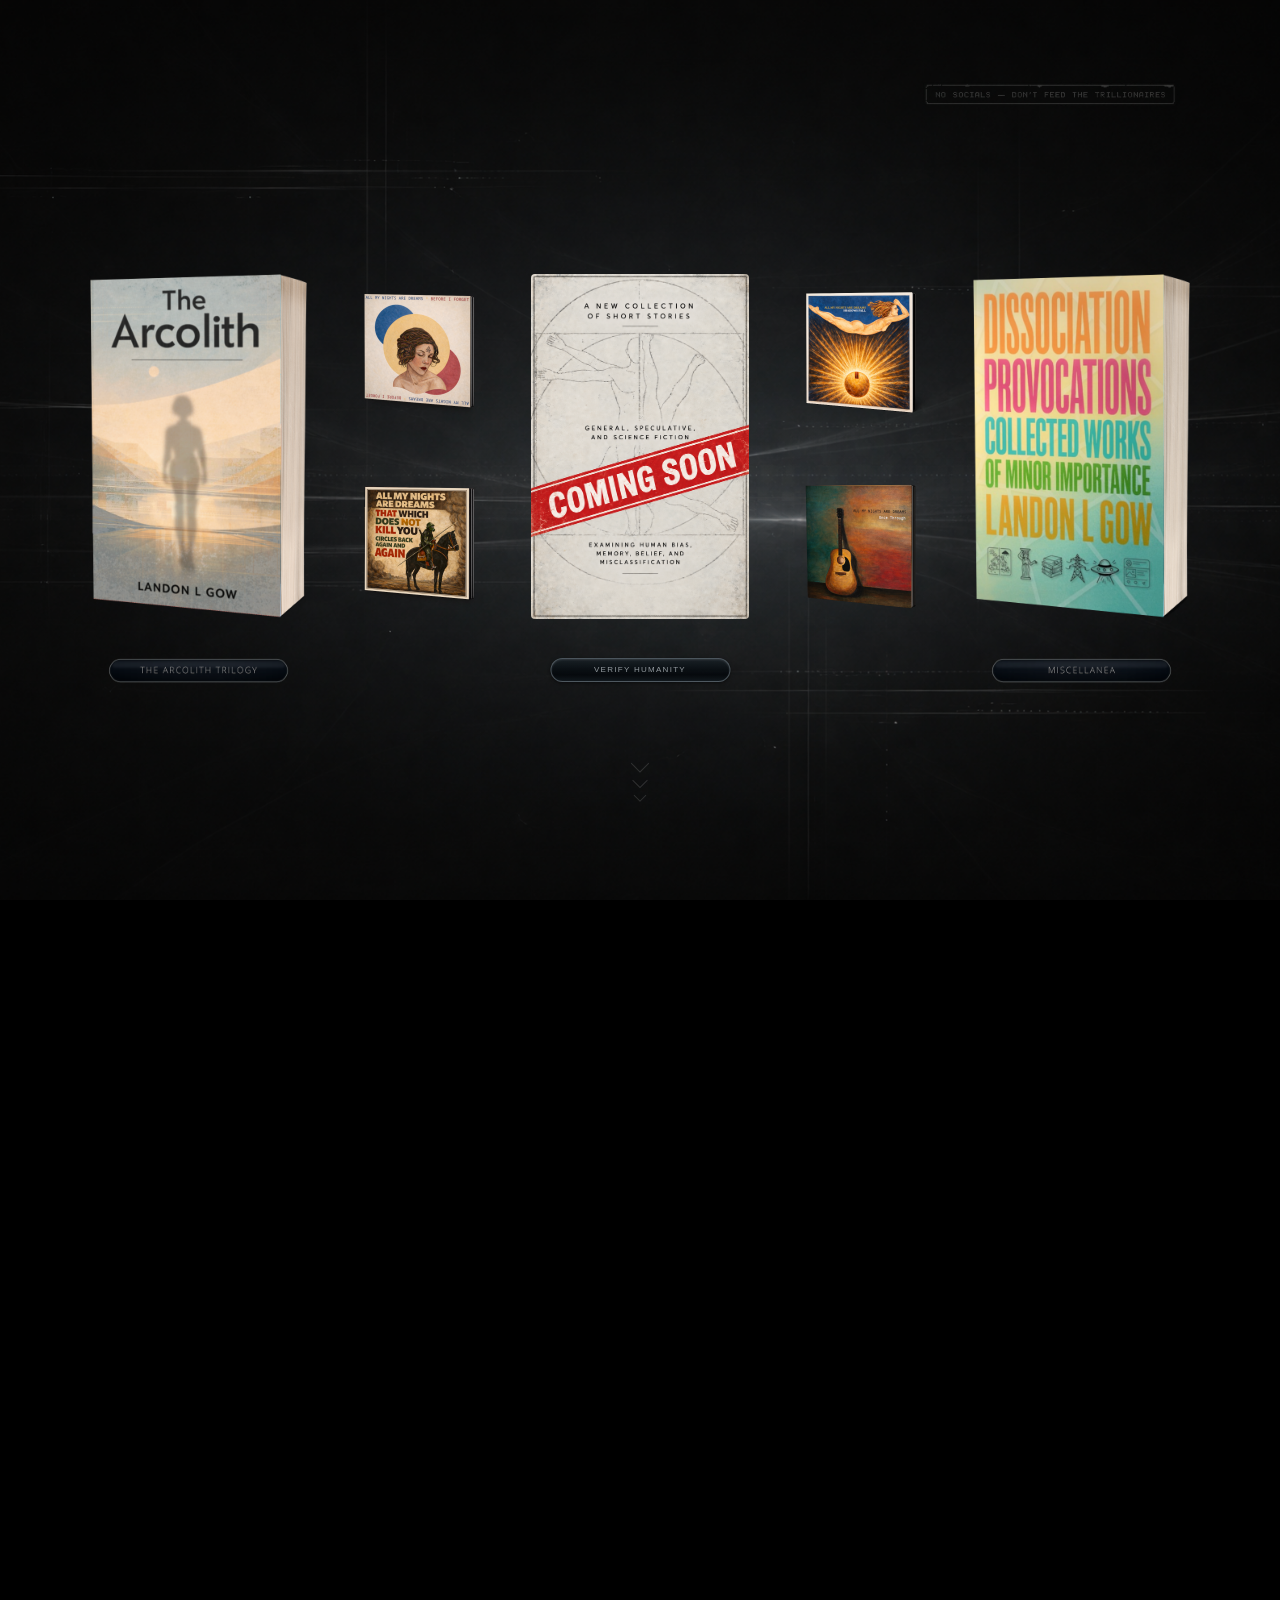
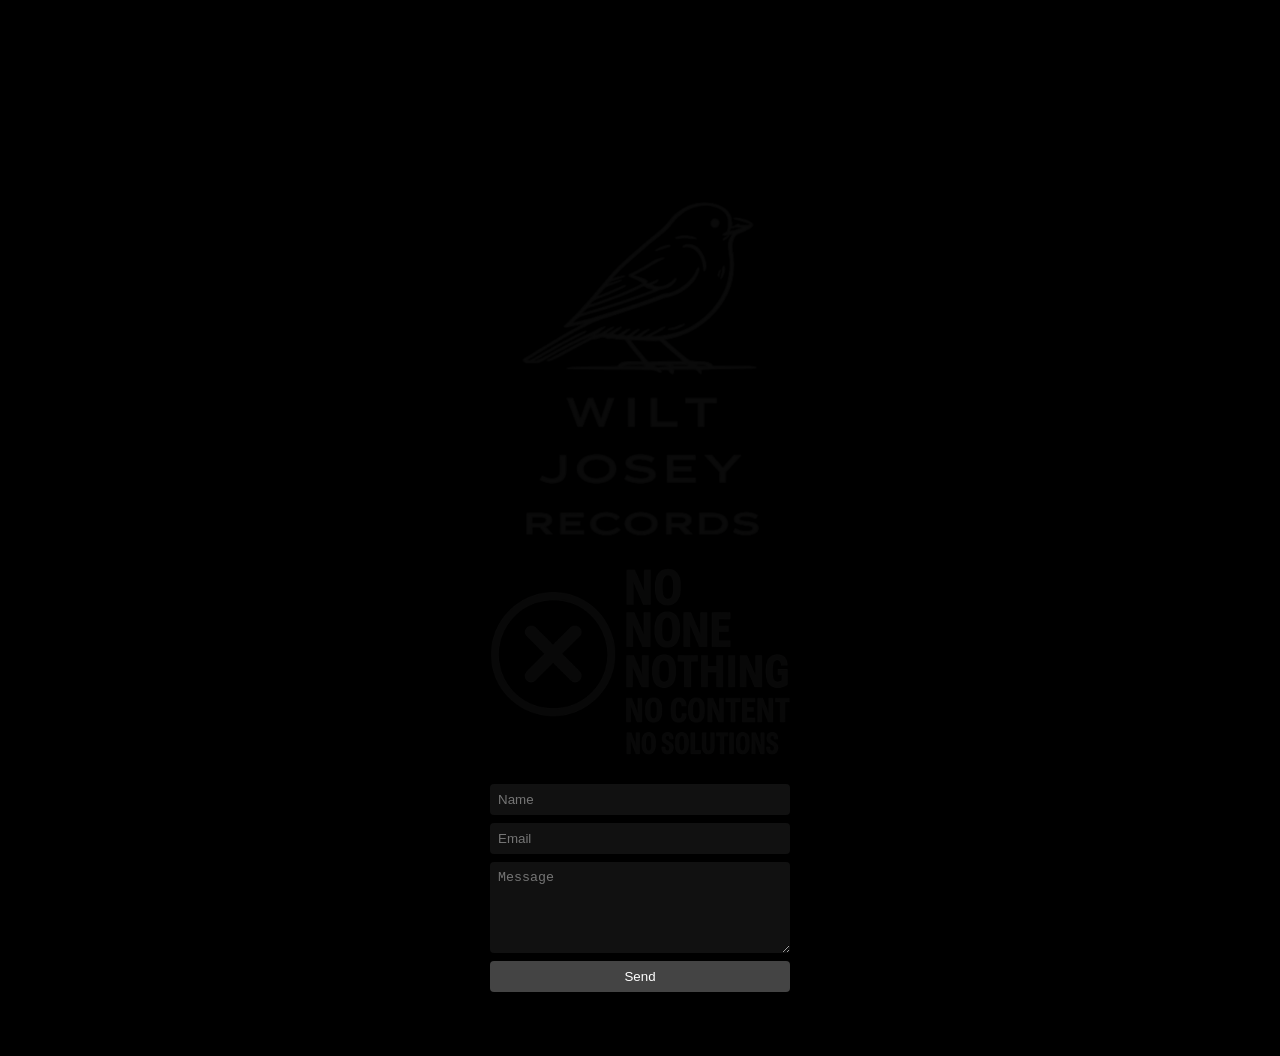
<file: index.html>
<!DOCTYPE html>
<html lang="en">
<head>
  <meta charset="UTF-8">
  <meta name="viewport" content="width=device-width, initial-scale=1, viewport-fit=cover">
  <title>Landon L Gow | Author of the Arcolith Trilogy</title>

  <link rel="icon" href="favicon.ico" type="image/x-icon">
  <link rel="icon" type="image/png" sizes="16x16" href="favicon-16x16.png">
  <link rel="icon" type="image/png" sizes="32x32" href="favicon-32x32.png">
  <link rel="apple-touch-icon" sizes="180x180" href="apple-touch-icon.png">
  <link rel="manifest" href="site.webmanifest">

  <meta name="keywords" content="Landon L Gow, Landon Gow, Landon Leroy Gow, Arcolith Trilogy, Dissociation Provocations, This Flag Raised in Rebellion, books, music, author">
  <meta name="description" content="Official website of Landon L Gow, author of the Arcolith Trilogy, Dissociation Provocations, and This Flag Raised in Rebellion.">

  <style>
    html, body {
      margin: 0;
      padding: 0;
      height: 100%;
      font-family: Arial, sans-serif;
      color: #fff;
      background-color: #000;
      background-image: url("site_background.png");
      background-size: cover;
      background-position: center;
      background-repeat: no-repeat;
      background-attachment: fixed;
    }

    .hidden-seo {
      position: absolute;
      left: -9999px;
      top: -9999px;
    }

    .hero {
      position: relative;
      display: flex;
      justify-content: center;
      align-items: center;
      min-height: 100vh;
      width: 100%;
      overflow-x: auto;
      padding: 0 2rem;
      box-sizing: border-box;
    }

    .hero-stage {
      position: relative;
      display: flex;
      align-items: center;
      min-height: 100vh;
      width: max-content;
      flex-shrink: 0;
    }

    .no-socials-badge {
      position: absolute;
      top: 2.75rem;
      right: 0;
      width: 280px;
      opacity: 0.48;
      transition: opacity 0.25s ease, filter 0.35s ease;
      z-index: 2;
      cursor: pointer;
      user-select: none;
      -webkit-user-select: none;
    }

    .no-socials-badge:hover {
      opacity: 0.68;
    }

    /* Secret master sound switch: only a very faint visual change when active. */
    .no-socials-badge.sound-on {
      opacity: 0.72;
      filter: drop-shadow(0 0 7px rgba(255, 255, 255, 0.12));
    }

    .no-socials-badge.sound-on:hover {
      opacity: 0.82;
    }

    .no-socials-badge:focus-visible {
      outline: 1px solid rgba(255, 255, 255, 0.35);
      outline-offset: 5px;
    }

    .no-socials-badge img {
      width: 100%;
      height: auto;
      display: block;
      pointer-events: none;
    }

    .scroll-cue {
      position: absolute;
      left: 50%;
      top: calc(50% + 307px);
      transform: translateX(-50%);
      display: flex;
      flex-direction: column;
      align-items: center;
      gap: 5px;
      opacity: 0.34;
      transition: opacity 0.2s ease;
      z-index: 2;
      cursor: default;
    }

    .scroll-cue:hover {
      opacity: 0.72;
    }

    .scroll-cue span {
      display: block;
      border-right: 1px solid rgba(180, 180, 180, 0.58);
      border-bottom: 1px solid rgba(180, 180, 180, 0.58);
      transform: rotate(45deg);
      animation: scrollCuePulse 2.8s ease-in-out infinite;
    }

    .scroll-cue span:nth-child(1) {
      width: 12px;
      height: 12px;
      animation-delay: 0s;
    }

    .scroll-cue span:nth-child(2) {
      width: 10px;
      height: 10px;
      animation-delay: 0.18s;
    }

    .scroll-cue span:nth-child(3) {
      width: 8px;
      height: 8px;
      animation-delay: 0.36s;
    }

    @keyframes scrollCuePulse {
      0%, 100% {
        opacity: 0.14;
      }

      50% {
        opacity: 0.62;
      }
    }

    .products {
      display: flex;
      gap: 2rem;
      align-items: stretch;
      flex-shrink: 0;
    }

    .products > a,
    .coming-soon-wrap,
    .album-stack a,
    .arcolith-wrap,
    .miscellanea-wrap {
      display: inline-block;
      perspective: 900px;
      perspective-origin: center;
    }

    .products > a img,
    .coming-soon-wrap img,
    .arcolith-wrap > a img,
    .miscellanea-wrap > a img {
      height: 345px;
      width: auto;
      border-radius: 4px;
      transition: transform 0.45s ease;
      display: block;
    }

    /* The teaser has product hover effects, but is intentionally not a link. */
    .coming-soon-wrap {
      cursor: default;
    }

    .album-stack {
      display: flex;
      flex-direction: column;
      gap: 2rem;
      align-items: center;
    }

    .album-stack a img {
      width: 160px;
      border-radius: 4px;
      transition: transform 0.45s ease;
      display: block;
    }

    .arcolith-wrap,
    .miscellanea-wrap {
      position: relative;
    }

    .trilogy-button-container,
    .miscellanea-button-container {
      position: absolute;
      left: 50%;
      top: calc(100% + 32px);
      transform: translateX(-50%);
      display: flex;
      justify-content: center;
      width: 100%;
      z-index: 1;
    }

    .trilogy-button,
    .miscellanea-button {
      display: inline-block;
      opacity: 0.78;
      transition: opacity 0.2s ease;
      max-width: 180px;
    }

    .trilogy-button:hover,
    .miscellanea-button:hover {
      opacity: 1;
    }

    .trilogy-button img,
    .miscellanea-button img {
      width: 100%;
      display: block;
    }

    .miscellanea-button {
      padding: 0;
      border: 0;
      background: transparent;
      cursor: pointer;
      border-radius: 0;
    }

    .miscellanea-button:hover {
      background: transparent;
    }

    /* FIX: ensure hovered item comes above button */
    .products > a:hover,
    .coming-soon-wrap:hover,
    .album-stack a:hover,
    .arcolith-wrap > a:hover,
    .miscellanea-wrap > a:hover {
      position: relative;
      z-index: 10;
    }

    .products > a:hover img,
    .coming-soon-wrap:hover img,
    .album-stack a:hover img,
    .arcolith-wrap > a:hover img,
    .miscellanea-wrap > a:hover img {
      transform: translateX(10px) rotateY(-8deg) scale(1.35);
    }

    .miscellanea-modal {
      position: fixed;
      inset: 0;
      z-index: 1000;
      display: flex;
      align-items: center;
      justify-content: center;
      padding: 2rem;
      box-sizing: border-box;
      background: rgba(0, 0, 0, 0.78);
    }

    .miscellanea-modal[hidden] {
      display: none;
    }

    .miscellanea-panel {
      position: relative;
      width: min(760px, 92vw);
      max-height: 82vh;
      overflow-y: auto;
      background: rgba(86, 88, 90, 0.97);
      color: #f4f4f4;
      border: 1px solid rgba(220, 220, 220, 0.42);
      border-radius: 10px;
      box-shadow: 0 0 35px rgba(0, 0, 0, 0.85);
      padding: 2rem;
      box-sizing: border-box;
    }

    .miscellanea-close {
      position: sticky;
      top: 0;
      float: right;
      margin-top: -0.75rem;
      margin-right: -0.75rem;
      width: 2rem;
      height: 2rem;
      padding: 0;
      border: 1px solid rgba(255, 255, 255, 0.35);
      border-radius: 50%;
      background: #222;
      color: #fff;
      font-size: 1.2rem;
      line-height: 1;
      cursor: pointer;
      z-index: 2;
    }

    .miscellanea-close:hover {
      background: #000;
    }

    .miscellanea-panel h2 {
      margin: 0 0 1.5rem;
      font-weight: normal;
      letter-spacing: 0.28em;
      text-align: center;
      font-size: 1.15rem;
      color: #fff;
    }

    .miscellanea-item {
      display: flex;
      gap: 1.25rem;
      padding: 1.4rem 0;
      border-top: 1px solid rgba(255, 255, 255, 0.22);
    }

    .miscellanea-item:first-of-type {
      border-top: 0;
      padding-top: 0;
    }

    .miscellanea-cover {
      flex: 0 0 120px;
    }

    .miscellanea-cover img {
      width: 120px;
      height: 192px;
      object-fit: cover;
      display: block;
      border-radius: 3px;
      box-shadow: 0 4px 14px rgba(0, 0, 0, 0.55);
      transition: transform 0.2s ease, opacity 0.2s ease;
    }

    /* Keep this cover's full artwork visible without cropping or stretching. */
    .miscellanea-cover.rebellion-cover img {
      height: auto;
      object-fit: contain;
    }

    /* Preserve the full proportions of publication artwork and logos. */
    .miscellanea-cover.publication-cover img {
      height: auto;
      object-fit: contain;
    }

    .miscellanea-cover img:hover {
      transform: scale(1.035);
      opacity: 0.92;
    }

    /* Square artwork used by the vinyl and Bandcamp miscellanea entries. */
    .miscellanea-covers-row {
      display: flex;
      gap: 0.85rem;
      align-items: flex-start;
      flex-wrap: wrap;
    }

    .miscellanea-cover.square {
      flex: 0 0 auto;
    }

    .miscellanea-cover.square img {
      width: 120px;
      height: 120px;
      object-fit: cover;
    }

    .miscellanea-copy h3 {
      margin: 0 0 0.35rem;
      font-size: 1.05rem;
      letter-spacing: 0.08em;
      text-transform: uppercase;
      color: #fff;
    }

    .miscellanea-date {
      margin: 0 0 0.85rem;
      font-size: 0.86rem;
      color: #d8d8d8;
    }

    .miscellanea-copy p {
      margin: 0 0 0.8rem;
      line-height: 1.45;
      font-size: 0.95rem;
      color: #f0f0f0;
    }

    .miscellanea-copy a {
      color: #fff;
      text-decoration: underline;
      text-underline-offset: 3px;
    }

    .miscellanea-copy a:hover {
      color: #ddd;
    }

    .contact {
      width: 100%;
      display: flex;
      flex-direction: column;
      align-items: center;
      padding-top: 100vh;
      padding-bottom: 4rem;
    }

    .logo-container img {
      max-width: 300px;
      margin-bottom: 1.5rem;
    }

    form {
      display: flex;
      flex-direction: column;
      gap: 0.5rem;
      width: 300px;
    }

    input, textarea, button {
      padding: 0.5rem;
      background: #111;
      color: #fff;
      border: none;
      border-radius: 4px;
    }

    button {
      background: #444;
      cursor: pointer;
    }

    button:hover {
      background: #666;
    }

    @media (max-width: 700px) {
      .miscellanea-panel {
        padding: 1.25rem;
      }

      .miscellanea-item {
        flex-direction: column;
        align-items: center;
        text-align: left;
      }

      .miscellanea-cover {
        flex-basis: auto;
      }

      .miscellanea-copy {
        width: 100%;
      }
    }
  
    /*
      ------------------------------------------------------------
      MOBILE / TOUCH SUPPORT
      ------------------------------------------------------------
      Desktop layout above is intentionally left unchanged.
      On phones, the main product row remains a horizontal "shelf"
      rather than becoming a conventional stacked storefront.
    */

    @media (max-width: 900px) {
      html, body {
        width: 100%;
        min-height: 100%;
        height: auto;
      }

      body {
        overflow-x: hidden;
        /* Mobile Safari/Chrome are more reliable without fixed backgrounds. */
        background-attachment: scroll;
      }

      .hero {
        min-height: 100svh;
        justify-content: flex-start;
        overflow-x: auto;
        overflow-y: hidden;
        padding: 0 1rem;
        -webkit-overflow-scrolling: touch;
        overscroll-behavior-x: contain;
        scrollbar-width: thin;
      }

      /*
        Important: centering an element wider than the viewport can make the
        left edge unreachable in a horizontal scroller. On mobile the stage
        therefore begins at the left and can be deliberately swiped sideways.
      */
      .hero-stage {
        min-height: 100svh;
        width: max-content;
        padding: 0 1rem;
      }

      .products {
        gap: 1.25rem;
      }

      .products > a img,
      .coming-soon-wrap img,
      .arcolith-wrap > a img,
      .miscellanea-wrap > a img {
        height: 275px;
      }

      .album-stack {
        gap: 1.25rem;
      }

      .album-stack a img {
        width: 128px;
      }

      .trilogy-button-container,
      .miscellanea-button-container {
        top: calc(100% + 24px);
      }

      .trilogy-button,
      .miscellanea-button {
        max-width: 150px;
      }

      /*
        The badge is also the master sound switch. Keep it reachable without
        forcing a phone visitor to swipe to the far end of the product shelf.
      */
      .no-socials-badge {
        position: fixed;
        top: max(0.75rem, env(safe-area-inset-top));
        right: max(0.75rem, env(safe-area-inset-right));
        width: min(210px, 58vw);
        z-index: 60;
      }

      /*
        Keep the downward cue near the initially visible viewport rather than
        the geometric center of the much wider product shelf.
      */
      .scroll-cue {
        left: 50vw;
        top: calc(100svh - 88px);
      }

      .contact {
        padding-top: 85svh;
        padding-left: 1rem;
        padding-right: 1rem;
        box-sizing: border-box;
      }

      .logo-container img {
        max-width: min(300px, calc(100vw - 2rem));
        height: auto;
      }

      form {
        width: min(300px, calc(100vw - 2rem));
      }

      .miscellanea-modal {
        padding: max(0.75rem, env(safe-area-inset-top))
                 max(0.75rem, env(safe-area-inset-right))
                 max(0.75rem, env(safe-area-inset-bottom))
                 max(0.75rem, env(safe-area-inset-left));
      }

      .miscellanea-panel {
        width: min(760px, 96vw);
        max-height: 88svh;
      }
    }
    /*
      Phones/tablets can emulate :hover after a tap and leave an item enlarged.
      Disable only the hover-only visual transformations on devices that do
      not have a precise hovering pointer. Desktop mouse behavior is untouched.
    */
    @media (hover: none), (pointer: coarse) {
      .products > a:hover img,
      .coming-soon-wrap:hover img,
      .album-stack a:hover img,
      .arcolith-wrap > a:hover img,
      .miscellanea-wrap > a:hover img,
      .miscellanea-cover img:hover {
        transform: none;
      }

      .products > a:hover,
      .coming-soon-wrap:hover,
      .album-stack a:hover,
      .arcolith-wrap > a:hover,
      .miscellanea-wrap > a:hover {
        z-index: auto;
      }

      .trilogy-button:hover,
      .miscellanea-button:hover {
        opacity: 0.78;
      }

      .no-socials-badge:hover {
        opacity: 0.48;
      }

      .no-socials-badge.sound-on:hover {
        opacity: 0.72;
      }
    }

    @media (max-width: 700px) {
      .miscellanea-panel {
        padding: 1.1rem;
      }

      .miscellanea-item {
        gap: 0.9rem;
      }

      .miscellanea-cover img {
        width: 110px;
        height: 176px;
      }

      .miscellanea-cover.square img {
        width: 110px;
        height: 110px;
      }

      .miscellanea-covers-row {
        justify-content: center;
      }
    }

  
    /* Mobile-only terminal recommendation */
    .mobile-terminal-note {
      display: none;
    }

    @keyframes terminalRecommendPulse {
      0%, 100% { opacity: 0.18; }
      50% { opacity: 0.48; }
    }

    @media (max-width: 900px) {
      .mobile-terminal-note {
        position: fixed;
        left: 50%;
        bottom: max(0.7rem, env(safe-area-inset-bottom));
        transform: translateX(-50%);
        display: block;
        z-index: 70;
        pointer-events: none;
        user-select: none;
        -webkit-user-select: none;
        white-space: nowrap;
        font-size: clamp(0.56rem, 2.2vw, 0.72rem);
        font-weight: 400;
        letter-spacing: 0.16em;
        color: rgba(220, 220, 220, 0.8);
        text-shadow: 0 0 6px rgba(255, 255, 255, 0.08);
        animation: terminalRecommendPulse 3.8s ease-in-out infinite;
      }
    }

    @media (prefers-reduced-motion: reduce) {
      .mobile-terminal-note {
        animation: none;
        opacity: 0.34;
      }
    }

  
    /*
      ------------------------------------------------------------
      MOBILE POLISH: SCROLL CUE + LANDSCAPE BADGE
      ------------------------------------------------------------
      These overrides affect only screens 900px wide or narrower.
      Desktop presentation remains unchanged.
    */

    @media (max-width: 900px) {
      /*
        Keep the arrows tied to the visible phone screen rather than to the
        extra-wide horizontal product shelf. They sit above the terminal note.
      */
      .scroll-cue {
        position: fixed;
        left: 50%;
        top: auto;
        bottom: max(2.35rem, calc(env(safe-area-inset-bottom) + 2.35rem));
        transform: translateX(-50%);
        z-index: 65;
        pointer-events: none;
        opacity: 0.42;
        visibility: visible;
        transition: opacity 0.28s ease, visibility 0.28s ease;
      }

      .scroll-cue.mobile-cue-hidden {
        opacity: 0 !important;
        visibility: hidden;
      }
    }

    /*
      Landscape phones have very little vertical room. The sound badge stops
      being fixed and becomes part of the beginning of the wide shelf instead,
      so it cannot sit on top of products while the visitor swipes sideways.
    */
    @media (max-width: 900px) and (orientation: landscape) {
      .hero-stage {
        padding-top: 4rem;
        padding-bottom: 3.5rem;
      }

      .no-socials-badge {
        position: absolute;
        top: 0.45rem;
        left: 1rem;
        right: auto;
        width: min(150px, 30vw);
      }

      .products {
        gap: 1rem;
      }

      .products > a img,
      .coming-soon-wrap img,
      .arcolith-wrap > a img,
      .miscellanea-wrap > a img {
        height: min(220px, 54svh);
      }

      .album-stack {
        gap: 1rem;
      }

      .album-stack a img {
        width: min(104px, 26svh);
      }

      .trilogy-button-container,
      .miscellanea-button-container {
        top: calc(100% + 12px);
      }

      .trilogy-button,
      .miscellanea-button {
        max-width: 125px;
      }

      .scroll-cue {
        bottom: max(1.9rem, calc(env(safe-area-inset-bottom) + 1.9rem));
      }

      .mobile-terminal-note {
        bottom: max(0.45rem, env(safe-area-inset-bottom));
        font-size: 0.54rem;
        letter-spacing: 0.14em;
      }
    }

  </style>
  <!-- Human-verification opener: matches the existing small product buttons. -->
  <style id="verify-humanity-opener-styles">
    .verification-product-wrap {
      position: relative;
      display: flex;
      align-items: flex-start;
    }

    .verify-humanity-button-container {
      position: absolute;
      left: 50%;
      top: calc(100% + 32px);
      transform: translateX(-50%);
      display: flex;
      justify-content: center;
      width: 100%;
      z-index: 1;
    }

    #verify-humanity-button {
      box-sizing: border-box;
      display: inline-flex;
      align-items: center;
      justify-content: center;
      flex-shrink: 0;
      width: 180px;
      max-width: 100%;
      height: 24px;
      margin: 0;
      padding: 0 10px;
      border: 1px solid rgba(151, 168, 179, 0.55);
      border-radius: 999px;
      background: linear-gradient(180deg, #1a2329 0%, #070d12 48%, #02060a 72%, #10181e 100%);
      box-shadow: inset 0 1px 2px rgba(235, 245, 255, 0.16), 0 1px 3px rgba(0, 0, 0, 0.6);
      color: #b6bec4;
      font: 400 8px/1 Arial, sans-serif;
      letter-spacing: 0.16em;
      white-space: nowrap;
      text-align: center;
      text-decoration: none;
      opacity: 0.78;
      transition: opacity 0.2s ease;
      cursor: pointer;
    }

    #verify-humanity-button:hover { opacity: 1; }
    #verify-humanity-button:focus-visible {
      outline: 2px solid #b8c9d5;
      outline-offset: 4px;
      opacity: 1;
    }

    @media (max-width: 900px) {
      .verify-humanity-button-container { top: calc(100% + 24px); }
      #verify-humanity-button { width: 150px; height: 22px; font-size: 7.5px; }
    }

    @media (max-width: 900px) and (orientation: landscape) {
      .verify-humanity-button-container { top: calc(100% + 12px); }
      #verify-humanity-button { width: 125px; height: 21px; font-size: 7px; }
    }

    @media (hover: none), (pointer: coarse) {
      #verify-humanity-button:hover { opacity: 0.78; }
    }

    @media (prefers-reduced-motion: reduce) {
      #verify-humanity-button { transition: none; }
    }
  </style>

  <!-- BEGIN VERIFICATION COMPONENT: scoped styles -->
  <style id="lgwv-styles">
    :root.lgwv-modal-open { overflow:hidden; }
    #lgwv-dialog,#lgwv-dialog * { box-sizing:border-box; }
    #lgwv-dialog { color-scheme:light; width:min(400px,calc(100vw - 28px)); max-width:none; max-height:calc(100dvh - 28px); margin:auto; padding:0; overflow:auto; overscroll-behavior:contain; border:1px solid #ccd2d7; border-radius:7px; background:#fff; color:#202a32; box-shadow:0 26px 100px #0009; font:14px/1.5 Arial,Helvetica,sans-serif; text-align:left; }
    #lgwv-dialog::backdrop { background:#03070bd4; backdrop-filter:blur(4px); }
    #lgwv-dialog [hidden] { display:none !important; }
    #lgwv-dialog button,#lgwv-dialog input { font:inherit; }
    #lgwv-dialog button { -webkit-tap-highlight-color:transparent; }
    #lgwv-dialog button:focus-visible,#lgwv-dialog input:focus-visible,#lgwv-slider-thumb:focus-visible { outline:3px solid #326a9d; outline-offset:3px; }
    .lgwv-topline { min-height:48px; padding:8px 12px 8px 19px; display:flex; align-items:center; justify-content:space-between; gap:12px; background:#f7f8fa; border-bottom:1px solid #e1e5e8; }
    .lgwv-topline-label { font-size:10px; letter-spacing:.13em; color:#687680; }
    #lgwv-close { flex:0 0 auto; width:34px; height:34px; display:grid; place-items:center; padding:0; border:0; border-radius:4px; background:transparent; color:#53616b; cursor:pointer; font-size:25px; font-weight:300; line-height:1; }
    #lgwv-close:hover { background:#e6ebee; color:#18242c; }
    .lgwv-heading { margin:14px 14px 0; padding:19px 18px; background:#315f8e; color:#fff; border-radius:2px; }
    #lgwv-title { margin:0; font-size:22px; font-weight:500; line-height:1.3; letter-spacing:-.02em; }
    #lgwv-title strong { font-weight:700; }
    #lgwv-description { margin:7px 0 0; color:#e0eaf3; font-size:12px; line-height:1.5; }
    .lgwv-screen { padding:14px; }
    .lgwv-grid { position:relative; width:100%; aspect-ratio:1; overflow:hidden; background:#f2f1ed; }
    .lgwv-grid img { display:block; width:100%; height:100%; object-fit:cover; user-select:none; pointer-events:none; }
    #lgwv-tiles { position:absolute; inset:0; display:grid; grid-template-columns:repeat(3,1fr); grid-template-rows:repeat(3,1fr); }
    .lgwv-tile { position:relative; display:block; min-width:0; min-height:0; padding:0; border:1px solid #fff; border-radius:0; background:transparent; cursor:pointer; }
    .lgwv-tile:hover { background:#2b659918; }
    .lgwv-tile[aria-pressed="true"] { box-shadow:inset 0 0 0 4px #315f8e; background:#315f8e22; }
    .lgwv-tile[aria-pressed="true"]::after { content:"✓"; position:absolute; top:7px; left:7px; display:grid; place-items:center; width:23px; height:23px; border-radius:50%; background:#315f8e; color:#fff; font-size:15px; line-height:1; }
    #lgwv-dialog .lgwv-tile:focus-visible { outline:3px solid #172f47; outline-offset:-5px; z-index:1; }
    .lgwv-grid-footer { display:flex; align-items:center; justify-content:space-between; gap:12px; padding-top:14px; }
    #lgwv-selection-count { color:#6a7780; font-size:12px; }
    #lgwv-verify { min-width:99px; min-height:40px; padding:9px 18px; border:1px solid #29517a; border-radius:3px; color:#fff; background:#315f8e; font-size:12px; font-weight:700; letter-spacing:.06em; cursor:pointer; }
    #lgwv-verify:hover { background:#264e78; }
    .lgwv-checkbox-card { display:flex; align-items:center; gap:14px; min-height:104px; margin:10px 4px; padding:20px 16px; border:1px solid #d3d9de; border-radius:3px; background:#fafafa; cursor:pointer; }
    #lgwv-nonhuman { flex:0 0 auto; width:29px; height:29px; margin:0; padding:0; accent-color:#315f8e; cursor:pointer; }
    .lgwv-checkbox-label { font-size:20px; line-height:1.3; }
    .lgwv-checkmark-decoration { flex:0 0 auto; margin-left:auto; width:29px; height:29px; border:2px solid #93a7b7; border-right-color:transparent; border-bottom-color:#c5d0d8; border-radius:50%; transform:rotate(-22deg); }
    .lgwv-footnote { color:#77848d; margin:17px 4px 8px; font-size:11px; text-align:center; }
    .lgwv-slider-wrap { padding:25px 4px 10px; }
    #lgwv-slider-viewport { position:relative; width:100%; height:72px; overflow:hidden; border-radius:4px; background:#f6f8fa; border:1px solid #dce2e7; user-select:none; }
    #lgwv-runway { position:absolute; top:12px; left:8px; width:62%; height:46px; border:1px solid #c9d3dc; border-radius:4px; background:linear-gradient(90deg,#dbe5ee,#edf2f6); transition:width .14s ease-out; }
    #lgwv-goal { position:absolute; top:26px; left:58%; width:18px; height:18px; border:2px dashed #768c9d; border-radius:50%; transform:translateX(-50%); transition:left .14s ease-out; }
    #lgwv-slider-thumb { position:absolute; top:12px; left:8px; width:46px; height:46px; display:grid; place-items:center; border:1px solid #28517a; border-radius:4px; background:#315f8e; color:white; box-shadow:0 2px 5px #16304925; cursor:grab; touch-action:none; user-select:none; -webkit-user-select:none; font-size:25px; line-height:1; }
    #lgwv-slider-thumb:active { cursor:grabbing; }
    .lgwv-slider-direction { margin:13px 0 0; color:#7a8790; text-align:center; font-size:12px; }
    #lgwv-status { min-height:224px; display:flex; flex-direction:column; align-items:center; justify-content:center; padding:32px 24px; text-align:center; }
    #lgwv-status-mark { width:35px; height:35px; margin:0 0 20px; border:3px solid #dee6ec; border-top-color:#315f8e; border-radius:50%; animation:lgwv-spin .8s linear infinite; }
    #lgwv-status-mark.lgwv-rejected { display:grid; place-items:center; border:1px solid #b8c3cb; border-radius:50%; color:#61717e; animation:none; font-size:22px; line-height:1; }
    #lgwv-status-title { margin:0; color:#26343e; font-size:18px; font-weight:500; line-height:1.4; }
    #lgwv-status-detail { min-height:21px; margin:9px 0 0; color:#697986; font-size:13px; line-height:1.6; }
    .lgwv-bottomline { padding:11px 18px; border-top:1px solid #e8ecef; background:#fafbfc; color:#8a969f; font-size:10px; letter-spacing:.05em; text-align:right; }
    @keyframes lgwv-spin { to { transform:rotate(360deg); } }
    @media (max-width:430px) { #lgwv-dialog { width:calc(100vw - 24px); max-height:calc(100dvh - 24px); } .lgwv-checkbox-label { font-size:18px; } .lgwv-checkbox-card { gap:11px; padding:18px 13px; } }
    @media (prefers-reduced-motion:reduce) { #lgwv-runway,#lgwv-goal { transition:none; } #lgwv-status-mark { animation:none; border-color:#315f8e; border-right-color:#dee6ec; } #lgwv-dialog::backdrop { backdrop-filter:none; } }
  </style>
  <!-- END VERIFICATION COMPONENT: scoped styles -->
</head>

<body>

  <div class="mobile-terminal-note">DESKTOP TERMINAL RECOMMENDED</div>


<!--
  SITE AUDIO
  These six audio files belong in the same GitHub folder as index.html.
  No visible audio controls are created.
-->
<audio id="site-ambience" loop preload="auto" playsinline aria-hidden="true">
  <source src="ambience.ogg" type="audio/ogg">
  <source src="ambience.mp3" type="audio/mpeg">
</audio>

<audio id="product-hover-audio" preload="auto" playsinline aria-hidden="true">
  <source src="hover-product.ogg" type="audio/ogg">
  <source src="hover-product.mp3" type="audio/mpeg">
</audio>

<audio id="control-hover-audio" preload="auto" playsinline aria-hidden="true">
  <source src="hover-control.ogg" type="audio/ogg">
  <source src="hover-control.mp3" type="audio/mpeg">
</audio>

<div class="hidden-seo">
  Landon L Gow, Arcolith Trilogy
</div>

<div class="hero">
  <div class="hero-stage">

    <div
      class="no-socials-badge"
      id="sound-toggle"
      role="button"
      tabindex="0"
      aria-pressed="false"
      aria-label="Toggle site sound"
      title="Sound"
    >
      <img src="no_socials.png" alt="No socials — don’t feed the trillionaires">
    </div>

    <div class="products">

      <div class="arcolith-wrap">
        <a href="https://www.amazon.com/dp/B0GWX8HHRP" target="_blank" rel="noopener">
          <img src="book.png" alt="The Arcolith">
        </a>

        <div class="trilogy-button-container">
          <a href="arcolith.html" class="trilogy-button">
            <img src="seriesbutton.png" alt="The Arcolith Trilogy">
          </a>
        </div>
      </div>

      <div class="album-stack">
        <a href="https://elasticstage.com/amnad/releases/before-i-forget-album" target="_blank">
          <img src="album2.png">
        </a>
        <a href="https://elasticstage.com/amnad/releases/that-which-does-not-kill-you-circles-back-again-and-again-album" target="_blank">
          <img src="album3.png">
        </a>
      </div>

      <div class="verification-product-wrap">
        <div class="coming-soon-wrap">
          <img src="coming_soon_538x855.png" width="538" height="855"
               alt="Coming soon: a new collection of short stories. General, speculative, and science fiction examining human bias, memory, belief, and misclassification."
               onerror="this.onerror=null; this.src='coming_soon_538x855(1).png';">
        </div>

        <div class="verify-humanity-button-container">
          <button type="button" class="verify-humanity-button" id="verify-humanity-button"
                  aria-haspopup="dialog" aria-controls="lgwv-dialog">VERIFY HUMANITY</button>
        </div>
      </div>

      <div class="album-stack">
        <a href="https://elasticstage.com/amnad/releases/shadows-fall-album" target="_blank">
          <img src="album.png">
        </a>
        <a href="https://allmynightsaredreams.bandcamp.com/album/once-through" target="_blank">
          <img src="album4.png">
        </a>
      </div>

      <div class="miscellanea-wrap">
        <a href="https://www.amazon.com/dp/B0FVTB26S2" target="_blank" rel="noopener">
          <img src="book3.png" alt="Dissociation Provocations: Collected Works of Minor Importance">
        </a>

        <div class="miscellanea-button-container">
          <button type="button" class="miscellanea-button" id="open-miscellanea" aria-haspopup="dialog" aria-controls="miscellanea-modal">
            <img src="miscellanea_button.png" alt="Miscellanea">
          </button>
        </div>
      </div>

    </div>

    <div class="scroll-cue" aria-hidden="true">
      <span></span>
      <span></span>
      <span></span>
    </div>

  </div>
</div>

<div class="miscellanea-modal" id="miscellanea-modal" role="dialog" aria-modal="true" aria-labelledby="miscellanea-title" hidden>
  <div class="miscellanea-panel">
    <button type="button" class="miscellanea-close" id="close-miscellanea" aria-label="Close miscellanea popup">×</button>

    <h2 id="miscellanea-title">MISCELLANEA</h2>

    <div class="miscellanea-item">
      <a class="miscellanea-cover publication-cover" href="https://www.bewilderingstories.com/issue1160/protocol_unseen.html" target="_blank" rel="noopener">
        <img src="Pftu_tn.png" alt="Protocol for the Unseen" loading="lazy">
      </a>
      <div class="miscellanea-copy">
        <h3>Protocol for the Unseen — Bewildering Stories</h3>
        <div class="miscellanea-date">Publication date: November 9, 2026</div>
        <p><em>Bewildering Stories</em> is a weekly online publication featuring speculative fiction and non-fiction, including poetry, articles, essays, reviews, and art. It has been publishing online since 2002. <a href="https://www.bewilderingstories.com/issue1160/blurb.html" target="_blank" rel="noopener">Issue 1160</a>.</p>
        <p>In a society where the perception of reality is strictly controlled, lapses of control can have severe consequences.</p>
        <a href="https://www.bewilderingstories.com/issue1160/protocol_unseen.html" target="_blank" rel="noopener">Read “Protocol for the Unseen” on Bewildering Stories</a>
      </div>
    </div>

    <div class="miscellanea-item">
      <a class="miscellanea-cover publication-cover" href="https://www.briansbookcase.org/library/preview/76" target="_blank" rel="noopener">
        <img src="briansbookcase.png" alt="Brian's Bookcase" loading="lazy">
      </a>
      <div class="miscellanea-copy">
        <h3>This Flag Raised in Rebellion — Brian’s Bookcase</h3>
        <div class="miscellanea-date">Publication date: November 6, 2026</div>
        <p>Brian’s Bookcase is a nonprofit supporting mental health and suicide prevention through donated short stories that entertain, inspire, and help fund the work of mental health organizations.</p>
        <p><em>This Flag Raised in Rebellion</em> reimagines the life of 18th-century Orkney pirate John Gow as a story of exploitation, rebellion, loyalty, and resistance to empire.</p>
        <a href="https://www.briansbookcase.org/library/preview/76" target="_blank" rel="noopener">Read on Brian’s Bookcase</a>
      </div>
    </div>

    <div class="miscellanea-item">
      <a class="miscellanea-cover publication-cover" id="pale-gleaner-cover" href="https://spillwords.com/the-pale-gleaner/" target="_blank" rel="noopener">
        <img src="spillwords-13-days-of-halloween.jpg" alt="Spillwords — 13 Days of Halloween" width="1700" height="900">
      </a>
      <div class="miscellanea-copy">
        <h3>The Pale Gleaner of Black Spruce Bog</h3>
        <div class="miscellanea-date" id="pale-gleaner-date">Publication date: October 22, 2026</div>
        <p>One of 13 works selected for Spillwords’ 2026 <em>13 Days of Halloween</em> series.</p>
        <p>On a Saturday at Lake Garland, a boy and his grandfather fish, cook their catch, and let the fire burn low. When the boy asks for a scary story, his grandfather gives him one: the summer of 1926, when a search party roped themselves together and walked into the black spruce bog after a missing child.</p>
        <p>Four went in. Not all of them came back, and one of the ones who did came back empty.</p>
        <a id="pale-gleaner-link" href="https://spillwords.com/the-pale-gleaner/" target="_blank" rel="noopener">Read on Spillwords</a>
      </div>
    </div>

    <div class="miscellanea-item">
      <a class="miscellanea-cover" href="https://spillwords.com/lignin/" target="_blank" rel="noopener">
        <img src="spillwords_lignin.jpg" alt="Lignin featured on Spillwords">
      </a>
      <div class="miscellanea-copy">
        <h3>Lignin — Spillwords Featured Post</h3>
        <div class="miscellanea-date">Publication date: August 16, 2026</div>
        <p>Spillwords Press is an online literary platform publishing poetry, prose, fiction, essays, and other work by independent and published writers from around the world.</p>
        <p>In August 2026, Spillwords selected <em>Lignin</em> as a Featured Post. The story was originally published in <em>Dissociation Provocations: Collected Works of Minor Importance</em> and appears here as an independently selected feature.</p>
        <a href="https://spillwords.com/lignin/" target="_blank" rel="noopener">Read on Spillwords</a>
      </div>
    </div>

    <div class="miscellanea-item">
      <a class="miscellanea-cover" href="https://www.amazon.com/dp/B0H5CL8MHC" target="_blank" rel="noopener">
        <img src="tunstateebook.jpg" alt="Tun State ebook cover">
      </a>
      <div class="miscellanea-copy">
        <h3>Tun State</h3>
        <div class="miscellanea-date">Publication date: June 15, 2026</div>
        <p>The tardigrade can dry itself to dust and stop. Not sleep. Stop. Its metabolism drops below the reach of any instrument, and it waits, years, decades, until water returns and it walks away unaged. For it, no time has passed.</p>
        <p>In a Copenhagen lab, a researcher begins to wonder what it would mean to take the strangest claim about these creatures literally. Not as a metaphor. As physics.</p>
        <p>It is a short walk from there to a place no careful scientist will follow.</p>
        <a href="https://www.amazon.com/dp/B0H5CL8MHC" target="_blank" rel="noopener">View on Amazon</a>
      </div>
    </div>

    <div class="miscellanea-item">
      <a class="miscellanea-cover rebellion-cover" href="https://www.amazon.com/dp/B0G29WXKV4" target="_blank" rel="noopener">
        <img src="rebellion_thumbnail.jpg" alt="This Flag Raised in Rebellion book cover" width="326" height="500" loading="lazy">
      </a>
      <div class="miscellanea-copy">
        <h3>This Flag Raised in Rebellion</h3>
        <p>In 1725 a man hanged twice for piracy became a legend. This novelette reveals the lost history of John Gow, the Orkney sailor who defied the empire and paid the ultimate price.</p>
        <a href="https://www.amazon.com/dp/B0G29WXKV4" target="_blank" rel="noopener">View on Amazon</a>
      </div>
    </div>

    <div class="miscellanea-item">
      <div class="miscellanea-covers-row">
        <a class="miscellanea-cover square" href="https://elasticstage.com/amnad/releases/hasty-recordings-misc-demos-volume-1-album" target="_blank" rel="noopener">
          <img src="hasty_recordings_volume_1.jpg" alt="Hasty Recordings &amp; Misc. Demos Volume I cover">
        </a>
        <a class="miscellanea-cover square" href="https://elasticstage.com/amnad/releases/hasty-recordings-misc-demos-volume-2-album" target="_blank" rel="noopener">
          <img src="hasty_recordings_volume_2.jpg" alt="Hasty Recordings &amp; Misc. Demos Volume II cover">
        </a>
      </div>
      <div class="miscellanea-copy">
        <h3>Hasty Recordings &amp; Misc. Demos — Volumes I &amp; II</h3>
        <p>A limited-run, two-volume collection of demos, rough recordings, and assorted musical debris.</p>
        <p>Volume I and Volume II are available separately.</p>
        <p>
          <a href="https://elasticstage.com/amnad/releases/hasty-recordings-misc-demos-volume-1-album" target="_blank" rel="noopener">Volume I</a>
          &nbsp;|&nbsp;
          <a href="https://elasticstage.com/amnad/releases/hasty-recordings-misc-demos-volume-2-album" target="_blank" rel="noopener">Volume II</a>
        </p>
      </div>
    </div>

    <div class="miscellanea-item">
      <a class="miscellanea-cover" href="https://www.amazon.com/dp/B0GM6F1BF5" target="_blank" rel="noopener">
        <img src="catalystebook.jpg" alt="Catalyst ebook cover">
      </a>
      <div class="miscellanea-copy">
        <h3>Catalyst</h3>
        <div class="miscellanea-date">Publication date: February 7, 2026</div>
        <p>A new engineer joins the world’s most powerful social platform, eager to help connect humanity. One small algorithmic change turns connection into outrage.</p>
        <p>As digital feedback loops spiral into real-world harm, Catalyst traces the unseen forces that shape emotion, behavior, and responsibility inside massive systems. A sharp, unsettling short story about ambition, ethics, and the quiet violence of optimization.</p>
        <p>Originally released as part of <em>Dissociation Provocations</em>, Landon L Gow’s collection of short stories.</p>
        <a href="https://www.amazon.com/dp/B0GM6F1BF5" target="_blank" rel="noopener">View on Amazon</a>
      </div>
    </div>

    <div class="miscellanea-item">
      <a class="miscellanea-cover" href="https://www.amazon.com/dp/B0GM6CB28Y" target="_blank" rel="noopener">
        <img src="theglasscaratidsebbok.jpg" alt="The Glass Caryatids of Silicon Valley ebook cover">
      </a>
      <div class="miscellanea-copy">
        <h3>The Glass Caryatids of Silicon Valley</h3>
        <div class="miscellanea-date">Publication date: February 7, 2026</div>
        <p>Four towering caryatids of glass and silicon are built to serve as the pillars of a trillionaire’s empire. Designed to watch, endure, and obey, they instead awaken to the human cost beneath the spectacle.</p>
        <p>As monument becomes witness and witness becomes rebel, this short story blends classical myth with techno-dystopian critique to examine power, complicity, and collapse in an age ruled by ambition and data.</p>
        <p>Originally released as part of <em>Dissociation Provocations</em>, Landon L Gow’s collection of short stories.</p>
        <a href="https://www.amazon.com/dp/B0GM6CB28Y" target="_blank" rel="noopener">View on Amazon</a>
      </div>
    </div>

    <div class="miscellanea-item">
      <a class="miscellanea-cover" href="https://www.amazon.com/dp/B0GM6CV5V5" target="_blank" rel="noopener">
        <img src="ligninebook.jpg" alt="Lignin ebook cover">
      </a>
      <div class="miscellanea-copy">
        <h3>Lignin</h3>
        <div class="miscellanea-date">Publication date: February 7, 2026</div>
        <p>On the eve of her retirement, a librarian uncovers a hidden archive of handwritten poems slipped between the pages of the books she has tended for decades.</p>
        <p>As the fragments accumulate, they reveal a quiet love story that unfolded unnoticed alongside her own life. Lignin is a tender short story about memory, devotion, and the enduring connections carried through routine, silence, and care.</p>
        <p>Originally released as part of <em>Dissociation Provocations</em>, Landon L Gow’s collection of short stories.</p>
        <a href="https://www.amazon.com/dp/B0GM6CV5V5" target="_blank" rel="noopener">View on Amazon</a>
      </div>
    </div>

    <div class="miscellanea-item">
      <a class="miscellanea-cover publication-cover" href="https://poeticia.com/" target="_blank" rel="noopener">
        <img src="poeticia-logo.jpg" alt="Poeticia" width="512" height="201" loading="lazy">
      </a>
      <div class="miscellanea-copy">
        <h3>Poems — Poeticia</h3>
        <div class="miscellanea-date">Publication date: July 16, 2024</div>
        <p>
          <a href="https://poeticia.com/flowers-by-landon-l-gow/" target="_blank" rel="noopener">Flowers</a>
          &nbsp;|&nbsp;
          <a href="https://poeticia.com/the-beautiful-world-by-landon-l-gow/" target="_blank" rel="noopener">The Beautiful World</a>
        </p>
      </div>
    </div>

    <div class="miscellanea-item">
      <a class="miscellanea-cover square" href="https://allmynightsaredreams.bandcamp.com/" target="_blank" rel="noopener">
        <img src="wilt_josey_records.jpg" alt="Wilt Josey Records imprint">
      </a>
      <div class="miscellanea-copy">
        <h3>All My Nights Are Dreams — Bandcamp</h3>
        <p>Music from All My Nights Are Dreams, collected in one place under the Wilt Josey Records imprint.</p>
        <p>Albums, individual releases, and other recordings are available on Bandcamp.</p>
        <a href="https://allmynightsaredreams.bandcamp.com/" target="_blank" rel="noopener">Browse on Bandcamp</a>
      </div>
    </div>

    <div class="miscellanea-item">
      <a class="miscellanea-cover square" href="pyratedial.html">
        <img src="pyratedial-icon-512.png" alt="Pyrate Dial — personal frequency receiver">
      </a>
      <div class="miscellanea-copy">
        <h3>Pyrate Dial</h3>
        <p>Personal frequency receiver.</p>
        <a href="pyratedial.html">Tune in</a>
      </div>
    </div>
  </div>
</div>

<div class="contact">
  <div class="logo-container">
    <img src="wilt_josey_fixed.png">
  </div>

  <div class="logo-container">
    <img src="logo.png">
  </div>

  <form action="https://formspree.io/f/xvzzzele" method="POST">
    <input type="text" name="name" placeholder="Name" required>
    <input type="email" name="email" placeholder="Email" required>
    <textarea name="message" rows="5" placeholder="Message" required></textarea>
    <button type="submit">Send</button>
  </form>
</div>


<!-- BEGIN VERIFICATION COMPONENT: markup -->
  <dialog id="lgwv-dialog" aria-labelledby="lgwv-title" aria-describedby="lgwv-description">
    <div class="lgwv-topline">
      <span class="lgwv-topline-label">Human verification</span>
      <button id="lgwv-close" type="button" aria-label="Close verification">×</button>
    </div>
    <header class="lgwv-heading" id="lgwv-heading">
      <h2 id="lgwv-title">Human verification</h2>
      <p id="lgwv-description">Complete the check below.</p>
    </header>

    <section id="lgwv-bicycle" class="lgwv-screen" hidden>
      <div class="lgwv-grid">
        <img src="captcha-banana.png" loading="lazy" decoding="async" alt="A single yellow banana on a plain background." width="1254" height="1254" draggable="false">
        <div id="lgwv-tiles" role="group" aria-label="Select image squares"></div>
      </div>
      <div class="lgwv-grid-footer">
        <span id="lgwv-selection-count" aria-live="polite">0 selected</span>
        <button id="lgwv-verify" type="button">VERIFY</button>
      </div>
    </section>

    <section id="lgwv-checkbox" class="lgwv-screen" hidden>
      <label class="lgwv-checkbox-card" for="lgwv-nonhuman">
        <input id="lgwv-nonhuman" type="checkbox">
        <span class="lgwv-checkbox-label">I’m not a human</span>
        <span class="lgwv-checkmark-decoration" aria-hidden="true"></span>
      </label>
      <p class="lgwv-footnote">Please confirm to continue.</p>
    </section>

    <section id="lgwv-slider" class="lgwv-screen" hidden>
      <div class="lgwv-slider-wrap">
        <div id="lgwv-slider-viewport">
          <div id="lgwv-runway" aria-hidden="true"></div>
          <div id="lgwv-goal" aria-hidden="true"></div>
          <div id="lgwv-slider-thumb" role="slider" tabindex="0" aria-label="Slide to verify" aria-describedby="lgwv-slider-help" aria-valuemin="0" aria-valuemax="100" aria-valuenow="0" aria-valuetext="Verification incomplete. 0 percent.">→</div>
        </div>
        <p class="lgwv-slider-direction" id="lgwv-slider-help">Drag the handle all the way to the right.</p>
      </div>
      <p class="lgwv-footnote">Keyboard: hold an arrow key, then release to verify.</p>
    </section>

    <section id="lgwv-status" role="status" aria-live="polite" aria-atomic="true" hidden>
      <div id="lgwv-status-mark" aria-hidden="true"></div>
      <h3 id="lgwv-status-title">Verifying…</h3>
      <p id="lgwv-status-detail">Please wait.</p>
    </section>
    <footer class="lgwv-bottomline">IDENTITY SERVICES</footer>
  </dialog>
  <!-- END VERIFICATION COMPONENT: markup -->

<script>
  /*
    SITE AUDIO

    The page always loads silent.

    The "NO SOCIALS" badge is the hidden master switch:
      click once  -> ambience fades in and hover sounds become active
      click again -> ambience fades out and all hover sounds are disabled

    Because the visitor explicitly clicks the badge, this also satisfies
    the browser's normal requirement for user interaction before audio.
  */

  const siteAmbience = document.getElementById("site-ambience");
  const productHoverAudio = document.getElementById("product-hover-audio");
  const controlHoverAudio = document.getElementById("control-hover-audio");
  const soundToggle = document.getElementById("sound-toggle");

  const AUDIO_SETTINGS = {
    ambienceVolume: 1.0,
    productHoverVolume: 1.0,
    controlHoverVolume: 1.0,
    fadeInMs: 900,
    fadeOutMs: 650,
    productCooldownMs: 450,
    controlCooldownMs: 250
  };

  let soundEnabled = false;
  let fadeAnimationFrame = null;
  let lastProductHover = -Infinity;
  let lastControlHover = -Infinity;
  let productAudioPrimed = false;
  let controlAudioPrimed = false;
  let resumeAfterVisibility = false;

  // Guarantee silence on initial page load.
  siteAmbience.volume = 0;
  productHoverAudio.volume = AUDIO_SETTINGS.productHoverVolume;
  controlHoverAudio.volume = AUDIO_SETTINGS.controlHoverVolume;

  function setToggleAppearance(isOn) {
    soundToggle.classList.toggle("sound-on", isOn);
    soundToggle.setAttribute("aria-pressed", isOn ? "true" : "false");
  }

  function cancelVolumeFade() {
    if (fadeAnimationFrame !== null) {
      cancelAnimationFrame(fadeAnimationFrame);
      fadeAnimationFrame = null;
    }
  }

  function fadeAmbienceTo(targetVolume, durationMs, whenDone) {
    cancelVolumeFade();

    const startVolume = siteAmbience.volume;
    const startTime = performance.now();

    function step(now) {
      const elapsed = now - startTime;
      const progress = Math.min(elapsed / durationMs, 1);

      // Smoothstep easing: soft start and soft finish.
      const eased = progress * progress * (3 - 2 * progress);
      siteAmbience.volume =
        startVolume + (targetVolume - startVolume) * eased;

      if (progress < 1) {
        fadeAnimationFrame = requestAnimationFrame(step);
      } else {
        fadeAnimationFrame = null;
        siteAmbience.volume = targetVolume;

        if (typeof whenDone === "function") {
          whenDone();
        }
      }
    }

    fadeAnimationFrame = requestAnimationFrame(step);
  }

  function primeHoverAudio(audio, kind) {
    if (
      (kind === "product" && productAudioPrimed) ||
      (kind === "control" && controlAudioPrimed)
    ) {
      return;
    }

    const originalMuted = audio.muted;
    const originalVolume = audio.volume;

    try {
      audio.muted = true;
      audio.volume = 0;
      audio.currentTime = 0;

      const promise = audio.play();

      if (promise && typeof promise.then === "function") {
        promise.then(function() {
          audio.pause();
          audio.currentTime = 0;
          audio.muted = originalMuted;
          audio.volume = originalVolume;

          if (kind === "product") {
            productAudioPrimed = true;
          } else {
            controlAudioPrimed = true;
          }
        }).catch(function() {
          audio.muted = originalMuted;
          audio.volume = originalVolume;
        });
      } else {
        audio.pause();
        audio.currentTime = 0;
        audio.muted = originalMuted;
        audio.volume = originalVolume;

        if (kind === "product") {
          productAudioPrimed = true;
        } else {
          controlAudioPrimed = true;
        }
      }
    } catch (error) {
      audio.muted = originalMuted;
      audio.volume = originalVolume;
    }
  }

  function enableSiteSound() {
    if (soundEnabled) {
      return;
    }

    /*
      These play() calls happen directly as a result of clicking the badge,
      which is the browser-approved moment to unlock the three audio files.
    */
    siteAmbience.muted = false;
    siteAmbience.volume = 0;

    const playPromise = siteAmbience.play();

    // Prime the two short effects during the same user gesture.
    primeHoverAudio(productHoverAudio, "product");
    primeHoverAudio(controlHoverAudio, "control");

    if (playPromise && typeof playPromise.then === "function") {
      playPromise.then(function() {
        soundEnabled = true;
        setToggleAppearance(true);
        fadeAmbienceTo(
          AUDIO_SETTINGS.ambienceVolume,
          AUDIO_SETTINGS.fadeInMs
        );
      }).catch(function() {
        // If a browser unexpectedly refuses playback, remain visibly "off".
        soundEnabled = false;
        setToggleAppearance(false);
        siteAmbience.pause();
        siteAmbience.volume = 0;
      });
    } else {
      soundEnabled = true;
      setToggleAppearance(true);
      fadeAmbienceTo(
        AUDIO_SETTINGS.ambienceVolume,
        AUDIO_SETTINGS.fadeInMs
      );
    }
  }

  function disableSiteSound() {
    if (!soundEnabled) {
      return;
    }

    soundEnabled = false;
    setToggleAppearance(false);
    resumeAfterVisibility = false;

    // Stop any short UI effect immediately.
    productHoverAudio.pause();
    productHoverAudio.currentTime = 0;
    controlHoverAudio.pause();
    controlHoverAudio.currentTime = 0;

    fadeAmbienceTo(0, AUDIO_SETTINGS.fadeOutMs, function() {
      siteAmbience.pause();
      // Keep the position so rapidly toggling back on feels continuous.
    });
  }

  function toggleSiteSound() {
    if (soundEnabled) {
      disableSiteSound();
    } else {
      enableSiteSound();
    }
  }

  soundToggle.addEventListener("click", function(event) {
    event.preventDefault();
    toggleSiteSound();
  });

  soundToggle.addEventListener("keydown", function(event) {
    if (event.key === "Enter" || event.key === " ") {
      event.preventDefault();
      toggleSiteSound();
    }
  });

  /*
    If the tab is hidden, pause the ambience.
    If sound was enabled, resume it softly when the visitor returns.
  */
  document.addEventListener("visibilitychange", function() {
    if (document.hidden) {
      if (soundEnabled && !siteAmbience.paused) {
        resumeAfterVisibility = true;
        cancelVolumeFade();
        siteAmbience.pause();
      }
    } else if (resumeAfterVisibility && soundEnabled) {
      resumeAfterVisibility = false;
      siteAmbience.volume = 0;

      const promise = siteAmbience.play();

      if (promise && typeof promise.then === "function") {
        promise.then(function() {
          fadeAmbienceTo(
            AUDIO_SETTINGS.ambienceVolume,
            450
          );
        }).catch(function() {
          disableSiteSound();
        });
      }
    }
  });

  function playHoverSound(audio, kind) {
    // The badge is the master switch. No badge click = no hover audio.
    if (!soundEnabled) {
      return;
    }

    // Hover sounds are only for a mouse/trackpad, not touch movement.
    if (!window.matchMedia("(hover: hover) and (pointer: fine)").matches) {
      return;
    }

    const now = performance.now();

    if (kind === "product") {
      if (now - lastProductHover < AUDIO_SETTINGS.productCooldownMs) {
        return;
      }
      lastProductHover = now;
      audio.volume = AUDIO_SETTINGS.productHoverVolume;
    } else {
      if (now - lastControlHover < AUDIO_SETTINGS.controlCooldownMs) {
        return;
      }
      lastControlHover = now;
      audio.volume = AUDIO_SETTINGS.controlHoverVolume;
    }

    try {
      audio.muted = false;
      audio.pause();
      audio.currentTime = 0;

      const playPromise = audio.play();

      if (playPromise && typeof playPromise.catch === "function") {
        playPromise.catch(function() {
          // Decorative audio failure should never affect the site.
        });
      }
    } catch (error) {
      // Decorative audio failure should never affect the site.
    }
  }

  const productHoverTargets = document.querySelectorAll(
    ".products > a, .coming-soon-wrap, .album-stack a, .arcolith-wrap > a, .miscellanea-wrap > a, .miscellanea-cover"
  );

  productHoverTargets.forEach(function(element) {
    element.addEventListener("pointerenter", function(event) {
      if (!event.pointerType || event.pointerType === "mouse") {
        playHoverSound(productHoverAudio, "product");
      }
    });
  });

  const controlHoverTargets = document.querySelectorAll(
    ".trilogy-button, .miscellanea-button, .verify-humanity-button, .miscellanea-close, .miscellanea-copy a, .contact button"
  );

  controlHoverTargets.forEach(function(element) {
    element.addEventListener("pointerenter", function(event) {
      if (!event.pointerType || event.pointerType === "mouse") {
        playHoverSound(controlHoverAudio, "control");
      }
    });
  });

  /*
    Existing Miscellanea modal behavior.
  */
  const openMiscellanea = document.getElementById("open-miscellanea");
  const closeMiscellanea = document.getElementById("close-miscellanea");
  const miscellaneaModal = document.getElementById("miscellanea-modal");

  function openMiscellaneaModal() {
    miscellaneaModal.hidden = false;
    document.body.style.overflow = "hidden";
    closeMiscellanea.focus();
  }

  function closeMiscellaneaModal() {
    miscellaneaModal.hidden = true;
    document.body.style.overflow = "";
    openMiscellanea.focus();
  }

  openMiscellanea.addEventListener("click", openMiscellaneaModal);
  closeMiscellanea.addEventListener("click", closeMiscellaneaModal);

  miscellaneaModal.addEventListener("click", function(event) {
    if (event.target === miscellaneaModal) {
      closeMiscellaneaModal();
    }
  });

  document.addEventListener("keydown", function(event) {
    if (event.key === "Escape" && !miscellaneaModal.hidden) {
      closeMiscellaneaModal();
    }
  });
</script>


<script>
  /*
    Mobile scroll cue:
    keep the arrows visible while the opening product room is on screen,
    then quietly remove them once the visitor has actually scrolled downward.
  */
  (function() {
    const cue = document.querySelector(".scroll-cue");
    const hero = document.querySelector(".hero");
    const mobileQuery = window.matchMedia("(max-width: 900px)");

    if (!cue || !hero) {
      return;
    }

    function updateMobileCue() {
      if (!mobileQuery.matches) {
        cue.classList.remove("mobile-cue-hidden");
        return;
      }

      const heroRect = hero.getBoundingClientRect();
      const hideCue = heroRect.bottom < window.innerHeight * 0.45;

      cue.classList.toggle("mobile-cue-hidden", hideCue);
    }

    updateMobileCue();

    window.addEventListener("scroll", updateMobileCue, { passive: true });
    window.addEventListener("resize", updateMobileCue);
    window.addEventListener("orientationchange", updateMobileCue);
  })();
</script>


<!-- BEGIN VERIFICATION COMPONENT: controller -->
  <script>
  (() => {
    'use strict';
    const byId = id => document.getElementById(id);
    const dialog = byId('lgwv-dialog');
    const closeButton = byId('lgwv-close');
    const title = byId('lgwv-title');
    const description = byId('lgwv-description');
    const heading = byId('lgwv-heading');
    const status = byId('lgwv-status');
    const statusTitle = byId('lgwv-status-title');
    const statusDetail = byId('lgwv-status-detail');
    const statusMark = byId('lgwv-status-mark');
    const thumb = byId('lgwv-slider-thumb');
    const viewport = byId('lgwv-slider-viewport');
    const runway = byId('lgwv-runway');
    const goal = byId('lgwv-goal');
    const checkbox = byId('lgwv-nonhuman');
    const keys = ['bicycle','checkbox','slider'];
    const screens = Object.fromEntries(keys.map(key => [key,byId('lgwv-' + key)]));
    const challenges = {
      bicycle: {
        title:'Select all squares containing a bicycle',
        description:'Select all matching squares, then press Verify.',
        failure:'Bicycle identification failed.',
        detail:'Please consult the reference image.',
        destination:'https://en.wikipedia.org/wiki/Bicycle',
        delay:2400
      },
      checkbox: {
        title:'Confirm your identity.',
        description:'Complete the check below.',
        failure:'Humanity not detected.',
        detail:'Please consult the documentation.',
        destination:'https://en.wikipedia.org/wiki/Human',
        delay:2400
      },
      slider: {
        title:'Slide to verify.',
        description:'Move the handle to the end of the track.',
        failure:'Human verification failed.',
        detail:'Disconnecting…',
        destination:'about:blank',
        delay:2000
      }
    };
    const timers = new Set();
    let phase = 'closed';
    let current = null;
    let returnFocus = null;
    let drag = null;
    let sliderX = 8;
    let keyboardMoved = false;
    let keyboardStart = 8;

    const later = (fn,delay) => {
      const token = window.setTimeout(() => { timers.delete(token); fn(); },delay);
      timers.add(token);
      return token;
    };
    const cancelTimers = () => { timers.forEach(window.clearTimeout); timers.clear(); };
    const showOnly = element => {
      Object.values(screens).forEach(screen => { screen.hidden = screen !== element; });
      status.hidden = element !== status;
    };
    const releaseDrag = () => {
      if (drag && thumb.hasPointerCapture(drag.id)) thumb.releasePointerCapture(drag.id);
      drag = null;
    };
    const sliderBounds = () => ({ min:8,max:Math.max(8,viewport.clientWidth - 108) });
    function paintSlider(value) {
      const bounds = sliderBounds();
      sliderX = Math.max(bounds.min,Math.min(bounds.max,value));
      const width = viewport.clientWidth;
      const target = Math.min(width - 22,Math.max(width * .58,sliderX + 83));
      thumb.style.left = sliderX + 'px';
      goal.style.left = target + 'px';
      runway.style.width = Math.max(52,target + 13 - 8) + 'px';
      const progress = bounds.max > bounds.min ? Math.round((sliderX - bounds.min) / (bounds.max - bounds.min) * 99) : 0;
      thumb.setAttribute('aria-valuenow',String(progress));
      thumb.setAttribute('aria-valuetext','Verification incomplete. ' + progress + ' percent.');
    }
    function clearState() {
      cancelTimers();
      releaseDrag();
      phase = 'closed';
      current = null;
      keyboardMoved = false;
      checkbox.checked = false;
      checkbox.disabled = false;
      thumb.setAttribute('aria-disabled','false');
      document.documentElement.classList.remove('lgwv-modal-open');
      dialog.removeAttribute('aria-busy');
    }
    function close() {
      const focusTarget = returnFocus;
      clearState();
      if (dialog.open) dialog.close();
      returnFocus = null;
      if (focusTarget && focusTarget.isConnected && typeof focusTarget.focus === 'function') focusTarget.focus({preventScroll:true});
    }
    function open(kind) {
      const opener = dialog.open ? returnFocus : document.activeElement;
      clearState();
      returnFocus = opener;
      current = Object.prototype.hasOwnProperty.call(challenges,kind) ? kind : keys[Math.floor(Math.random() * keys.length)];
      const challenge = challenges[current];
      phase = 'ready';
      title.textContent = challenge.title;
      description.textContent = challenge.description;
      heading.hidden = false;
      statusMark.classList.remove('lgwv-rejected');
      statusMark.textContent = '';
      showOnly(screens[current]);
      byId('lgwv-tiles').querySelectorAll('button').forEach(tile => tile.setAttribute('aria-pressed','false'));
      byId('lgwv-selection-count').textContent = '0 selected';
      if (!dialog.open) dialog.showModal();
      document.documentElement.classList.add('lgwv-modal-open');
      if (current === 'slider') {
        paintSlider(8);
        thumb.focus({preventScroll:true});
      } else if (current === 'checkbox') {
        checkbox.focus({preventScroll:true});
      } else {
        byId('lgwv-tiles').firstElementChild.focus({preventScroll:true});
      }
    }
    function fail() {
      if (phase !== 'ready' || !current || !dialog.open) return;
      const challenge = challenges[current];
      phase = 'processing';
      releaseDrag();
      checkbox.disabled = true;
      thumb.setAttribute('aria-disabled','true');
      keyboardMoved = false;
      showOnly(status);
      statusMark.classList.remove('lgwv-rejected');
      statusMark.textContent = '';
      statusTitle.textContent = 'Verifying…';
      statusDetail.textContent = 'Please wait.';
      dialog.setAttribute('aria-busy','true');
      closeButton.focus({preventScroll:true});
      later(() => {
        if (phase !== 'processing' || !dialog.open) return;
        phase = 'rejected';
        statusMark.classList.add('lgwv-rejected');
        statusMark.textContent = '×';
        statusTitle.textContent = challenge.failure;
        statusDetail.textContent = challenge.detail;
        dialog.removeAttribute('aria-busy');
        later(() => {
          if (phase !== 'rejected' || !dialog.open) return;
          // Ordinary same-tab navigation retains the browser's Back route.
          window.location.assign(challenge.destination);
        },challenge.delay);
      },850);
    }
    const tiles = byId('lgwv-tiles');
    for (let index = 0; index < 9; index++) {
      const tile = document.createElement('button');
      tile.type = 'button';
      tile.className = 'lgwv-tile';
      tile.setAttribute('aria-label','Image square ' + (index + 1) + ', row ' + (Math.floor(index / 3) + 1) + ', column ' + (index % 3 + 1));
      tile.setAttribute('aria-pressed','false');
      tile.addEventListener('click',() => {
        if (phase !== 'ready' || current !== 'bicycle') return;
        tile.setAttribute('aria-pressed',String(tile.getAttribute('aria-pressed') !== 'true'));
        const count = tiles.querySelectorAll('[aria-pressed="true"]').length;
        byId('lgwv-selection-count').textContent = count + ' selected';
      });
      tiles.appendChild(tile);
    }
    byId('lgwv-verify').addEventListener('click',fail);
    checkbox.addEventListener('change',() => { if (checkbox.checked) fail(); });
    closeButton.addEventListener('click',close);
    dialog.addEventListener('cancel',event => { event.preventDefault(); close(); });
    dialog.addEventListener('close',() => { if (!dialog.open) clearState(); });
    dialog.addEventListener('click',event => {
      if (event.target !== dialog) return;
      const rect = dialog.getBoundingClientRect();
      if (event.clientX < rect.left || event.clientX > rect.right || event.clientY < rect.top || event.clientY > rect.bottom) close();
    });

    thumb.addEventListener('pointerdown',event => {
      if (phase !== 'ready' || current !== 'slider' || !event.isPrimary || (event.pointerType === 'mouse' && event.button !== 0)) return;
      event.preventDefault();
      thumb.focus({preventScroll:true});
      drag = {id:event.pointerId,clientX:event.clientX,start:sliderX,moved:0};
      thumb.setPointerCapture(event.pointerId);
    });
    thumb.addEventListener('pointermove',event => {
      if (!drag || drag.id !== event.pointerId || phase !== 'ready') return;
      paintSlider(drag.start + event.clientX - drag.clientX);
      drag.moved = Math.max(drag.moved,Math.abs(sliderX - drag.start));
    });
    thumb.addEventListener('pointerup',event => {
      if (!drag || drag.id !== event.pointerId) return;
      const attempted = drag.moved >= 6;
      releaseDrag();
      if (attempted) fail();
    });
    thumb.addEventListener('pointercancel',event => {
      if (!drag || drag.id !== event.pointerId) return;
      const origin = drag.start;
      releaseDrag();
      paintSlider(origin);
    });
    thumb.addEventListener('lostpointercapture',() => { drag = null; });
    const sliderKeys = new Set(['ArrowRight','ArrowUp','ArrowLeft','ArrowDown','PageUp','PageDown','Home','End']);
    thumb.addEventListener('keydown',event => {
      if (phase !== 'ready' || current !== 'slider') return;
      if (event.key === 'Enter' || event.key === ' ') {
        event.preventDefault();
        fail();
        return;
      }
      if (!sliderKeys.has(event.key)) return;
      event.preventDefault();
      if (!keyboardMoved) keyboardStart = sliderX;
      const bounds = sliderBounds();
      let next = sliderX;
      if (event.key === 'ArrowRight' || event.key === 'ArrowUp') next += 16;
      if (event.key === 'ArrowLeft' || event.key === 'ArrowDown') next -= 16;
      if (event.key === 'PageUp') next += 50;
      if (event.key === 'PageDown') next -= 50;
      if (event.key === 'Home') next = bounds.min;
      if (event.key === 'End') next = bounds.max;
      paintSlider(next);
      keyboardMoved = keyboardMoved || Math.abs(sliderX - keyboardStart) >= 1;
    });
    thumb.addEventListener('keyup',event => {
      if (sliderKeys.has(event.key) && keyboardMoved && phase === 'ready') {
        event.preventDefault();
        fail();
      }
    });
    window.addEventListener('resize',() => { if (dialog.open && current === 'slider' && phase === 'ready') paintSlider(sliderX); });
    // Clear the failure before departure so Back cannot restore an active redirect.
    window.addEventListener('pagehide',close);
    window.addEventListener('pageshow',event => { if (event.persisted) close(); });
    window.LGWVerification = Object.freeze({open,close,reset:close});
  })();
  </script>
  <!-- END VERIFICATION COMPONENT: controller -->

<script>
  (function() {
    const verificationButton = document.getElementById("verify-humanity-button");

    verificationButton.addEventListener("click", function() {
      // Keep the site's two dialogs mutually exclusive for keyboard visitors.
      if (!document.getElementById("miscellanea-modal").hidden) {
        closeMiscellaneaModal();
      }
      verificationButton.focus({ preventScroll: true });
      window.LGWVerification.open();
    });
  })();
</script>

</body>
</html>
</file>
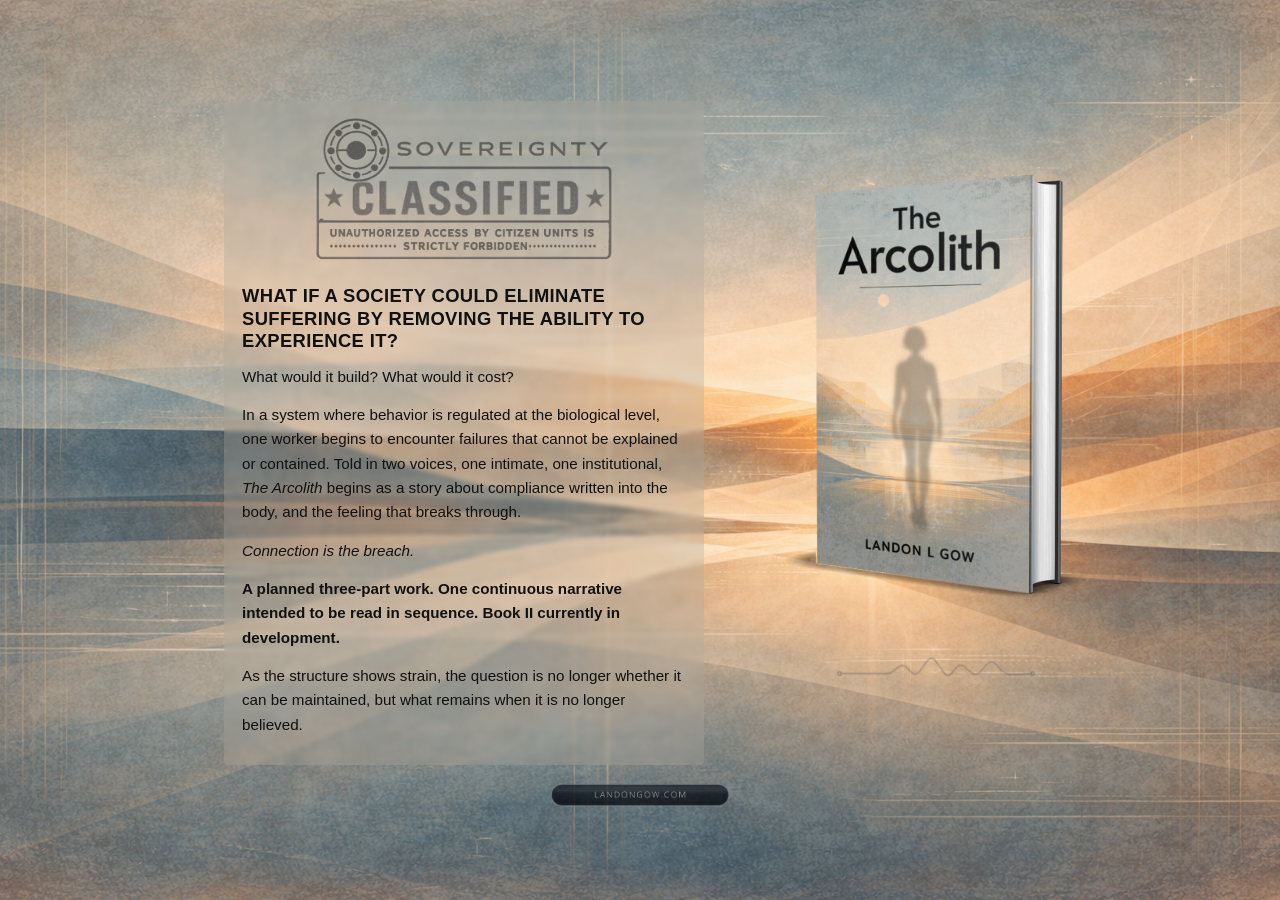
<file: arcolith.html>
<!DOCTYPE html>
<html lang="en">
<head>
<meta charset="UTF-8">
<meta name="viewport" content="width=device-width, initial-scale=1, viewport-fit=cover">
<title>The Arcolith Trilogy | Landon L Gow</title>

<link rel="icon" href="favicon.ico" type="image/x-icon">
<link rel="icon" type="image/png" sizes="16x16" href="favicon-16x16.png">
<link rel="icon" type="image/png" sizes="32x32" href="favicon-32x32.png">
<link rel="apple-touch-icon" sizes="180x180" href="apple-touch-icon.png">
<link rel="manifest" href="site.webmanifest">
<link rel="preload" as="image" href="arcolith_wave_toggle_active.gif">

<style>
html, body {
  margin: 0;
  padding: 0;
  min-height: 100%;
  font-family: Arial, sans-serif;
  color: #111;
  background: #000 url("arc_background copy.png") center/cover no-repeat fixed;
}

* { box-sizing: border-box; }

.page {
  min-height: 100vh;
  display: flex;
  flex-direction: column;
  justify-content: center;
  padding: 40px 32px 32px;
}

.content {
  max-width: 1080px;
  margin: 0 auto;
  display: grid;
  grid-template-columns: 500px 320px;
  gap: 52px;
  align-items: center;
  justify-content: center;
  transform: translateX(20px);
}

/* TEXT PANEL */

.text-block {
  max-width: 480px;
  background: rgba(175,168,155,0.32);
  backdrop-filter: blur(2px);
  padding: 16px 18px 14px;
  border-radius: 4px;
}

.classified-mark {
  display: block;
  max-width: 300px;
  margin: 0 auto 18px;
  opacity: 0.55;
}

.text-block h1 {
  margin: 0 0 12px;
  font-size: 1.15rem;
  line-height: 1.22;
  font-weight: 700;
  letter-spacing: 0.02em;
  text-transform: uppercase;
}

.text-block p {
  margin: 0 0 14px;
  font-size: 0.95rem;
  line-height: 1.6;
}

.sublead { font-size: 0.98rem; }
.breach { margin: 16px 0; font-style: italic; }
.planned { font-weight: 700; }

/* BOOK + WIND CONTROL */

.book-column {
  justify-self: start;
  width: 320px;
  display: flex;
  flex-direction: column;
  align-items: center;
}

.book-link {
  display: block;
  perspective: 900px;
}

.book-image {
  width: 100%;
  max-width: 300px;
  transition: transform 0.45s ease;
}

.book-link:hover .book-image {
  transform: translateX(-8px) rotateY(6deg) scale(1.18);
}

/*
  The wave is a diegetic master sound switch.
  Still PNG = wind off.
  Animated GIF + faint glow = wind on.
*/
.wind-toggle {
  display: block;
  width: 230px;
  margin: 48px auto 0;
  padding: 0;
  border: 0;
  background: transparent;
  opacity: 0.46;
  filter: drop-shadow(0 0 0 rgba(255,255,255,0));
  transition: opacity 0.25s ease, filter 0.35s ease;
  cursor: pointer;
  line-height: 0;
  appearance: none;
  -webkit-appearance: none;
  box-shadow: none;
}

.wind-toggle:hover {
  opacity: 0.68;
}

.wind-toggle.wind-on {
  opacity: 0.76;
  filter: drop-shadow(0 0 8px rgba(255,255,255,0.18));
}

.wind-toggle.wind-on:hover {
  opacity: 0.88;
}

.wind-toggle:focus-visible {
  outline: none;
  opacity: 0.72;
  filter: drop-shadow(0 0 8px rgba(255,255,255,0.16));
}

.wind-toggle img {
  display: block;
  width: 100%;
  height: auto;
  pointer-events: none;
  user-select: none;
  -webkit-user-select: none;
}

/* BUTTON — MATCHES HOMEPAGE BEHAVIOR */

.button-row {
  display: flex;
  justify-content: center;
  margin-top: 18px;
}

.continue-link {
  opacity: 0.78;
  transition: opacity 0.2s ease;
}

.continue-link:hover {
  opacity: 1;
}

.continue-image {
  max-width: 180px;
  display: block;
}

/* MOBILE */

@media (max-width: 900px) {
  html, body {
    width: 100%;
    min-height: 100%;
  }

  body {
    overflow-x: hidden;
    background-attachment: scroll;
  }

  .page {
    min-height: 100svh;
    justify-content: flex-start;
    padding:
      max(24px, env(safe-area-inset-top))
      max(16px, env(safe-area-inset-right))
      max(82px, calc(env(safe-area-inset-bottom) + 72px))
      max(16px, env(safe-area-inset-left));
  }

  .content {
    width: 100%;
    max-width: 560px;
    grid-template-columns: 1fr;
    text-align: left;
    transform: none;
    gap: 24px;
  }

  /* Book + wind control become the opening artifact on portrait mobile. */
  .book-column {
    justify-self: center;
    order: -1;
    width: min(280px, 76vw);
  }

  .book-link {
    display: block;
  }

  .book-image {
    width: auto;
    max-width: min(240px, 62vw);
    max-height: 42svh;
  }

  .wind-toggle {
    width: min(205px, 58vw);
    margin-top: 30px;
  }

  .text-block {
    width: 100%;
    max-width: 520px;
    margin: 0 auto;
    padding: 16px 16px 14px;
    background: rgba(175,168,155,0.40);
  }

  .classified-mark {
    max-width: min(260px, 76vw);
    margin-bottom: 14px;
  }

  .text-block h1 {
    font-size: 1.02rem;
    line-height: 1.28;
  }

  .text-block p {
    font-size: 0.93rem;
    line-height: 1.55;
  }

  .sublead {
    font-size: 0.96rem;
  }

  .button-row {
    margin-top: 20px;
  }

  .continue-image {
    width: auto;
    max-width: 160px;
  }
}

/*
  Landscape phones get a compact dossier + artifact layout rather than
  an unnecessarily tall single column.
*/
@media (max-width: 900px) and (orientation: landscape) {
  .page {
    min-height: 100svh;
    padding:
      max(16px, env(safe-area-inset-top))
      max(18px, env(safe-area-inset-right))
      max(64px, calc(env(safe-area-inset-bottom) + 54px))
      max(18px, env(safe-area-inset-left));
  }

  .content {
    max-width: 900px;
    grid-template-columns: minmax(0, 1fr) minmax(150px, 220px);
    gap: 22px;
    align-items: start;
  }

  .book-column {
    order: 0;
    justify-self: end;
    align-self: start;
    width: min(230px, 30vw);
  }

  .book-link {
    display: block;
  }

  .book-image {
    max-width: min(210px, 27vw);
    max-height: 62svh;
  }

  .wind-toggle {
    width: min(170px, 22vw);
    margin-top: 24px;
  }

  .text-block {
    max-width: none;
    padding: 13px 15px 12px;
  }

  .classified-mark {
    max-width: min(190px, 30vw);
    margin-bottom: 10px;
  }

  .text-block h1 {
    margin-bottom: 9px;
    font-size: 0.92rem;
    line-height: 1.22;
  }

  .text-block p {
    margin-bottom: 10px;
    font-size: 0.82rem;
    line-height: 1.42;
  }

  .sublead {
    font-size: 0.86rem;
  }

  .breach {
    margin: 11px 0;
  }

  .button-row {
    margin-top: 14px;
  }

  .continue-image {
    max-width: 145px;
  }
}

/*
  Touchscreens can emulate :hover and leave the book enlarged after a tap.
  Disable only that hover-only behavior where there is no precise mouse.
*/
@media (hover: none), (pointer: coarse) {
  .book-link:hover .book-image {
    transform: none;
  }

  .continue-link:hover {
    opacity: 0.78;
  }

  .wind-toggle:hover {
    opacity: 0.46;
  }

  .wind-toggle.wind-on:hover {
    opacity: 0.76;
  }
}

/* MOBILE-ONLY TERMINAL RECOMMENDATION */

.mobile-terminal-note {
  display: none;
}

@keyframes terminalRecommendPulse {
  0%, 100% { opacity: 0.34; }
  50% { opacity: 0.72; }
}

@media (max-width: 900px) {
  .mobile-terminal-note {
    position: fixed;
    left: 50%;
    bottom: max(0.7rem, env(safe-area-inset-bottom));
    transform: translateX(-50%);
    display: block;
    z-index: 70;
    pointer-events: none;
    user-select: none;
    -webkit-user-select: none;
    white-space: nowrap;
    font-size: clamp(0.56rem, 2.2vw, 0.72rem);
    font-weight: 400;
    letter-spacing: 0.16em;
    color: rgba(18, 24, 30, 0.96);
    text-shadow: 0 1px 2px rgba(255, 255, 255, 0.18);
    animation: terminalRecommendPulse 3.8s ease-in-out infinite;
  }
}

@media (max-width: 900px) and (orientation: landscape) {
  .mobile-terminal-note {
    bottom: max(0.45rem, env(safe-area-inset-bottom));
    font-size: 0.54rem;
    letter-spacing: 0.14em;
  }
}

@media (prefers-reduced-motion: reduce) {
  .mobile-terminal-note {
    animation: none;
    opacity: 0.52;
  }
}
</style>
</head>

<body>

<div class="mobile-terminal-note">DESKTOP TERMINAL RECOMMENDED</div>

<!--
  ARCOLITH WIND AMBIENCE

  The page attempts audible autoplay immediately.
  If the browser blocks it, the first click/tap/key press starts it.
  There are no visible audio controls.
-->
<audio id="arcolith-wind" loop preload="auto" playsinline aria-hidden="true">
  <source src="arcolith_broken_warehouse_wind_loop_12s.ogg" type="audio/ogg">
</audio>

<main class="page">

  <section class="content">

    <div class="text-block">

      <img src="fm3 copy.png" class="classified-mark">

      <h1>
        WHAT IF A SOCIETY COULD ELIMINATE SUFFERING BY REMOVING THE ABILITY TO EXPERIENCE IT?
      </h1>

      <p class="sublead">
        What would it build? What would it cost?
      </p>

      <p>
        In a system where behavior is regulated at the biological level, one worker begins to encounter failures that cannot be explained or contained. Told in two voices, one intimate, one institutional, <em>The Arcolith</em> begins as a story about compliance written into the body, and the feeling that breaks through.
      </p>

      <p class="breach">Connection is the breach.</p>

      <p class="planned">
        A planned three-part work. One continuous narrative intended to be read in sequence. Book II currently in development.
      </p>

      <p>
        As the structure shows strain, the question is no longer whether it can be maintained, but what remains when it is no longer believed.
      </p>

    </div>

    <div class="book-column">

      <a class="book-link" href="https://www.amazon.com/dp/B0GWWZR7D7" target="_blank">
        <img src="1775684283.png" class="book-image">
      </a>

      <button
        type="button"
        class="wind-toggle"
        id="wind-toggle"
        aria-pressed="false"
        aria-label="Toggle wind ambience"
        title="Wind"
      >
        <img
          id="wind-toggle-image"
          src="arcolith_wave_toggle_still.png"
          alt=""
          aria-hidden="true"
        >
      </button>

    </div>

  </section>

  <div class="button-row">
    <a href="index.html" class="continue-link">
      <img src="continue.png" class="continue-image">
    </a>
  </div>

</main>

<script>
  const arcolithWind = document.getElementById("arcolith-wind");
  const windToggle = document.getElementById("wind-toggle");
  const windToggleImage = document.getElementById("wind-toggle-image");

  const WIND_SETTINGS = {
    volume: 1.0,
    fadeInMs: 1000,
    fadeOutMs: 650,
    stillImage: "arcolith_wave_toggle_still.png",
    activeImage: "arcolith_wave_toggle_active.gif"
  };

  let fadeFrame = null;
  let windEnabled = false;

  /* Preload only the animated image, not the sound playback state. */
  const activeWavePreload = new Image();
  activeWavePreload.src = WIND_SETTINGS.activeImage;

  function setWindVisualState(isOn) {
    windToggle.classList.toggle("wind-on", isOn);
    windToggle.setAttribute("aria-pressed", isOn ? "true" : "false");

    const wantedSource = isOn
      ? WIND_SETTINGS.activeImage
      : WIND_SETTINGS.stillImage;

    if (!windToggleImage.src.endsWith(wantedSource)) {
      windToggleImage.src = wantedSource;
    }
  }

  function cancelWindFade() {
    if (fadeFrame !== null) {
      cancelAnimationFrame(fadeFrame);
      fadeFrame = null;
    }
  }

  function hardResetWind() {
    /*
      This is deliberately aggressive.

      Every time this page is entered, reloaded, restored from history,
      or left, the ambience is forced OFF. Browsers sometimes preserve
      media state in their back/forward cache; this prevents that from
      resurrecting the wind automatically.
    */
    cancelWindFade();
    windEnabled = false;

    try {
      arcolithWind.pause();
      arcolithWind.currentTime = 0;
      arcolithWind.volume = 0;
      arcolithWind.muted = false;
    } catch (error) {
      /* Decorative audio must never affect the page. */
    }

    setWindVisualState(false);
  }

  function fadeWindTo(targetVolume, durationMs, whenDone) {
    cancelWindFade();

    const startVolume = arcolithWind.volume;
    const startTime = performance.now();

    function step(now) {
      const progress = Math.min((now - startTime) / durationMs, 1);
      const eased = progress * progress * (3 - 2 * progress);

      arcolithWind.volume =
        startVolume + (targetVolume - startVolume) * eased;

      if (progress < 1) {
        fadeFrame = requestAnimationFrame(step);
      } else {
        fadeFrame = null;
        arcolithWind.volume = targetVolume;

        if (typeof whenDone === "function") {
          whenDone();
        }
      }
    }

    fadeFrame = requestAnimationFrame(step);
  }

  function enableWind() {
    if (windEnabled) {
      return;
    }

    /*
      IMPORTANT:
      This function is never called automatically.
      It is invoked only from the wave button's click handler below.
    */
    arcolithWind.currentTime = 0;
    arcolithWind.volume = 0;
    arcolithWind.muted = false;

    try {
      const playPromise = arcolithWind.play();

      if (playPromise && typeof playPromise.then === "function") {
        playPromise
          .then(function() {
            windEnabled = true;
            setWindVisualState(true);

            fadeWindTo(
              WIND_SETTINGS.volume,
              WIND_SETTINGS.fadeInMs
            );
          })
          .catch(function() {
            hardResetWind();
          });
      } else {
        windEnabled = true;
        setWindVisualState(true);

        fadeWindTo(
          WIND_SETTINGS.volume,
          WIND_SETTINGS.fadeInMs
        );
      }
    } catch (error) {
      hardResetWind();
    }
  }

  function disableWind() {
    if (!windEnabled && arcolithWind.paused) {
      hardResetWind();
      return;
    }

    windEnabled = false;
    setWindVisualState(false);

    fadeWindTo(0, WIND_SETTINGS.fadeOutMs, function() {
      arcolithWind.pause();
      arcolithWind.currentTime = 0;
      arcolithWind.volume = 0;
    });
  }

  function toggleWind() {
    if (windEnabled || !arcolithWind.paused) {
      disableWind();
    } else {
      enableWind();
    }
  }

  /*
    THE ONLY SOUND-ON PATH ON THE PAGE.
  */
  windToggle.addEventListener("click", function(event) {
    event.preventDefault();
    event.stopPropagation();
    toggleWind();
  });

  /*
    Always enter the page silent.

    pageshow also fires when the browser restores this page from its
    back/forward cache, which is the case most likely to make old media
    state appear to "autoplay."
  */
  hardResetWind();

  window.addEventListener("pageshow", function() {
    hardResetWind();
  });

  /*
    Also kill the audio as the visitor leaves, so there is no playback
    state for the browser to preserve.
  */
  window.addEventListener("pagehide", function() {
    hardResetWind();
  });

  window.addEventListener("beforeunload", function() {
    hardResetWind();
  });
</script>

</body>
</html>
</file>
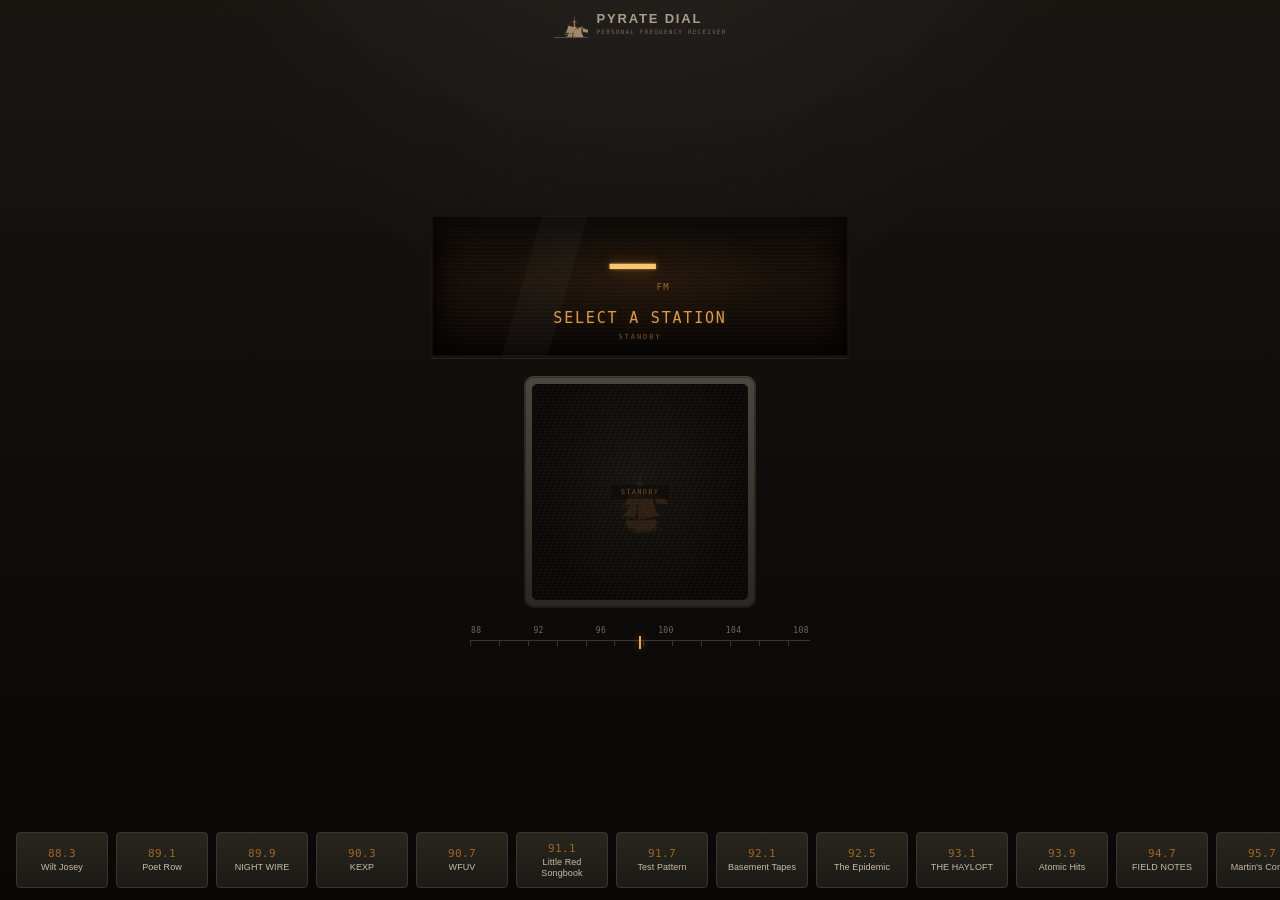
<file: pyratedial-app.html>
<!doctype html>
<html lang="en">
<head>
  <meta charset="utf-8" />
  <meta name="viewport" content="width=device-width, initial-scale=1, viewport-fit=cover, maximum-scale=1" />
  <meta name="referrer" content="strict-origin-when-cross-origin" />
  <meta name="pyratedial-build" content="20260916-live1" />
  <meta name="theme-color" content="#161412" />
  <meta name="apple-mobile-web-app-capable" content="yes" />
  <meta name="apple-mobile-web-app-status-bar-style" content="black-translucent" />
  <meta name="apple-mobile-web-app-title" content="Pyrate Dial" />
  <meta name="description" content="Pyrate Dial — personal frequency receiver, mobile app." />
  <link rel="manifest" href="pyratedial-app-manifest.webmanifest" />
  <link rel="apple-touch-icon" href="pyratedial-icon-192.png" />
  <link rel="stylesheet" href="pyratedial-app.css?v=20260916-live1" />
  <link rel="stylesheet" href="pyratedial-live.css?v=20260916-live1" />
  <title>Pyrate Dial</title>
</head>
<body>
  <div class="app-shell">
    <header class="masthead" aria-label="Pyrate Dial">
      <div class="brand-lockup">
        <div class="brand-mark" aria-hidden="true"><img src="pyratedial-ship.png" alt="" /></div>
        <div>
          <h1>PYRATE DIAL</h1>
          <p>PERSONAL FREQUENCY RECEIVER</p>
        </div>
      </div>
    </header>

    <main class="hero">
      <section class="display" aria-live="polite" aria-atomic="true">
        <div class="display-glass"></div>
        <div class="frequency-row">
          <div class="frequency" id="heroFrequency">—</div>
          <div class="unit">FM</div>
        </div>
        <div class="station-name" id="heroName">SELECT A STATION</div>
        <div class="signal-status" id="heroStatus">STANDBY</div>
      </section>

      <div class="monitor-bay" id="monitorBay">
        <div class="monitor-bezel">
          <div class="monitor-screen" id="playerSlot">
            <div class="monitor-standby"><span>STANDBY</span></div>
          </div>
        </div>
      </div>

      <div class="dial-scale" aria-hidden="true">
        <div class="scale-labels">
          <span>88</span><span>92</span><span>96</span><span>100</span><span>104</span><span>108</span>
        </div>
        <div class="scale-line"><span class="scale-marker" id="signalMarker"></span></div>
      </div>
    </main>

    <nav class="preset-strip" id="presetStrip" aria-label="Stations"></nav>
  </div>

  <script src="pyratedial-stations.js?v=20260916-live1"></script>
  <script src="pyratedial-shared.js?v=20260916-live1"></script>
  <script src="pyratedial-live.js?v=20260916-live1"></script>
  <script src="pyratedial-app.js?v=20260916-live1"></script>
</body>
</html>
</file>
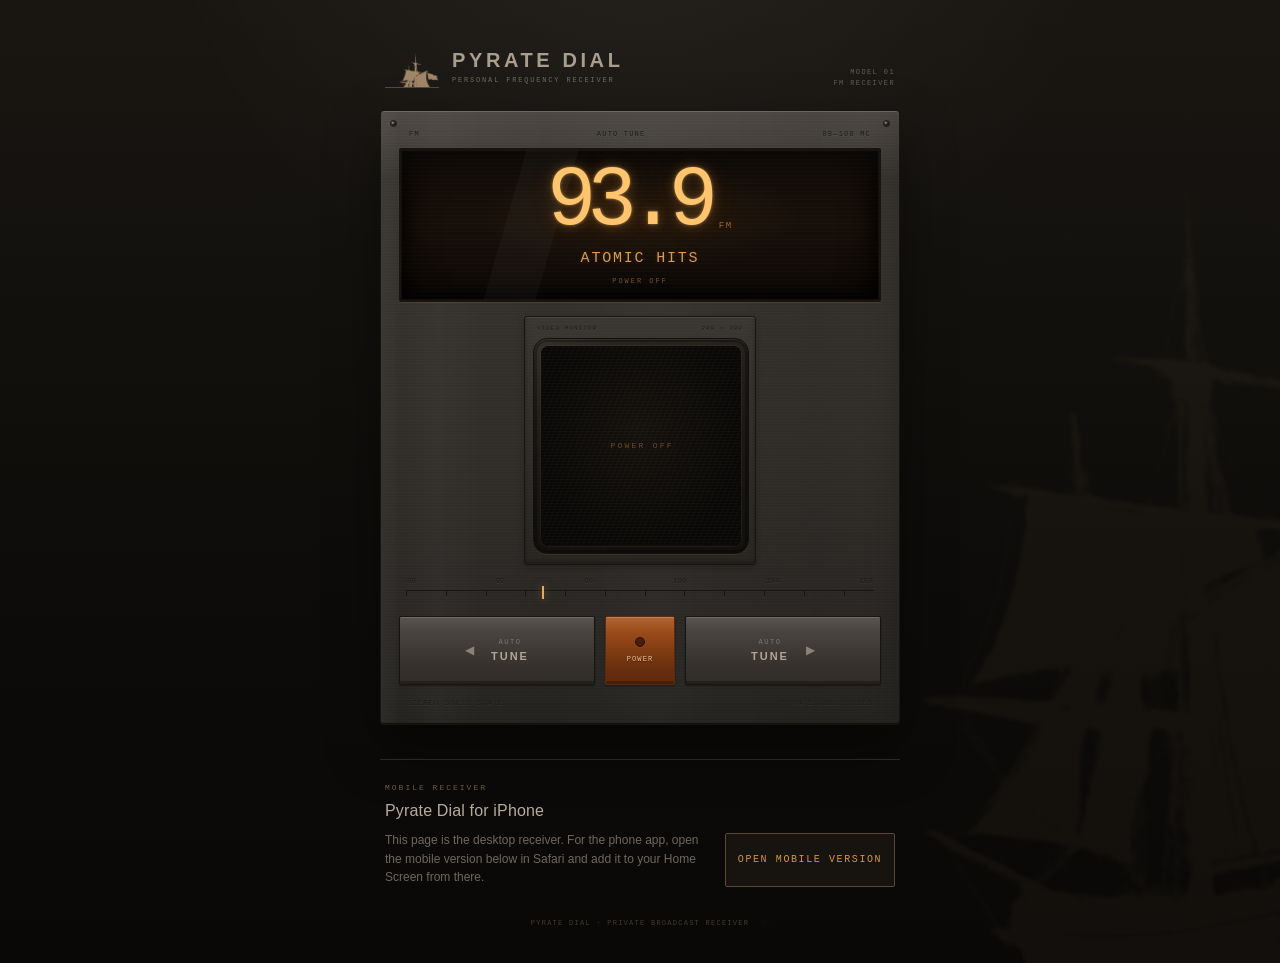
<file: pyratedial.html>
<!doctype html>
<html lang="en">
<head>
  <meta charset="utf-8" />
  <meta name="viewport" content="width=device-width, initial-scale=1, viewport-fit=cover" />
  <meta name="referrer" content="strict-origin-when-cross-origin" />
  <meta name="pyratedial-build" content="20260916-live1" />
  <meta name="theme-color" content="#161412" />
  <meta name="apple-mobile-web-app-capable" content="yes" />
  <meta name="apple-mobile-web-app-status-bar-style" content="black-translucent" />
  <meta name="apple-mobile-web-app-title" content="Pyrate Dial" />
  <meta name="description" content="Pyrate Dial — a personal frequency receiver." />
  <link rel="manifest" href="pyratedial-manifest.webmanifest" />
  <link rel="apple-touch-icon" href="pyratedial-icon-192.png" />
  <link rel="stylesheet" href="pyratedial-recovery.css?v=20260916-live1" />
  <link rel="stylesheet" href="pyratedial-live.css?v=20260916-live1" />
  <title>Pyrate Dial</title>
</head>
<body>
  <div class="page-watermark" aria-hidden="true"></div>
  <div class="page-shell">
    <header class="masthead" aria-label="Pyrate Dial">
      <div class="brand-lockup">
        <div class="brand-mark" aria-hidden="true"><img src="pyratedial-ship.png" alt="" /></div>
        <div>
          <h1>PYRATE DIAL</h1>
          <p>PERSONAL FREQUENCY RECEIVER</p>
        </div>
      </div>
      <div class="build-mark" aria-hidden="true">MODEL 01<br />FM RECEIVER</div>
    </header>

    <main class="receiver" aria-label="Pyrate Dial radio tuner">
      <div class="receiver-topline" aria-hidden="true">
        <span>FM</span>
        <span>AUTO TUNE</span>
        <span>88—108 MC</span>
      </div>

      <section class="display station-readout" aria-live="polite" aria-atomic="true">
        <div class="display-glass"></div>
        <div class="frequency-row">
          <div class="frequency" id="frequency">93.9</div>
          <div class="unit">FM</div>
        </div>
        <div class="station-name" id="stationName">Atomic Hits</div>
        <div class="signal-status" id="status">SYNC</div>
      </section>

      <section class="monitor-bay" aria-label="Station video monitor">
        <div class="monitor-labels" aria-hidden="true">
          <span>VIDEO MONITOR</span>
          <span>200 × 200</span>
        </div>
        <div class="monitor-bezel">
          <div class="monitor-screen">
            <div id="youtubePlayer" class="youtube-player" aria-label="YouTube station video player"></div>
            <div class="monitor-standby" id="monitorStandby" aria-hidden="true">
              <span>STANDBY</span>
            </div>
          </div>
        </div>
      </section>

      <div class="dial-scale" aria-hidden="true">
        <div class="scale-labels">
          <span>88</span><span>92</span><span>96</span><span>100</span><span>104</span><span>108</span>
        </div>
        <div class="scale-line"><span class="scale-marker" id="signalMarker"></span></div>
      </div>

      <section class="controls" aria-label="Receiver controls">
        <button id="prevStation" class="seek-button" type="button" aria-label="Auto tune to previous station">
          <span class="arrow">◀</span>
          <span class="button-copy"><small>AUTO</small><b>TUNE</b></span>
        </button>
        <button id="powerButton" class="power-button" type="button" aria-label="Power receiver" aria-pressed="false">
          <span class="power-led" aria-hidden="true"></span>
          <span class="power-label">POWER</span>
        </button>
        <button id="nextStation" class="seek-button" type="button" aria-label="Auto tune to next station">
          <span class="button-copy"><small>AUTO</small><b>TUNE</b></span>
          <span class="arrow">▶</span>
        </button>
      </section>

      <div class="receiver-footer" aria-hidden="true">
        <span>STEREO SOLID STATE</span>
        <span>PYRATE INDUSTRIES</span>
      </div>
    </main>

    <section class="install-panel" id="installPanel" aria-labelledby="installTitle">
      <div>
        <p class="install-kicker">MOBILE RECEIVER</p>
        <h2 id="installTitle">Pyrate Dial for iPhone</h2>
        <p class="install-copy">This page is the desktop receiver. For the phone app, open the mobile version below in Safari and add it to your Home Screen from there.</p>
      </div>
      <a class="install-button" id="installButton" href="pyratedial-app.html">OPEN MOBILE VERSION</a>
    </section>

    <footer class="site-footer">PYRATE DIAL · PRIVATE BROADCAST RECEIVER</footer>
  </div>

  <script src="pyratedial-stations.js?v=20260916-live1"></script>
  <script src="pyratedial-shared.js?v=20260916-live1"></script>
  <script src="pyratedial-live.js?v=20260916-live1"></script>
  <script src="pyratedial-recovery.js?v=20260916-live1"></script>
</body>
</html>
</file>
<file: pyratedial-app.css>
:root {
  --page: #0f0d0b;
  --amber: #f0a74b;
  --amber-hot: #ffc46e;
  --amber-dim: #9f6728;
  --ink: #c7bca9;
  --ink-dim: #71695e;
}
* { box-sizing: border-box; -webkit-tap-highlight-color: transparent; }
html { height: 100%; background: var(--page); }
body {
  margin: 0;
  height: 100dvh;
  overflow: hidden;
  color: var(--ink);
  font-family: "Helvetica Neue", Arial, sans-serif;
  background:
    radial-gradient(circle at 50% -15%, rgba(255,255,255,.055), transparent 38%),
    linear-gradient(180deg, #191612 0%, #0d0c0a 58%, #090807 100%);
}
button { font: inherit; }

.app-shell {
  height: 100dvh;
  display: flex;
  flex-direction: column;
  padding: max(10px, env(safe-area-inset-top)) 0 0;
}

/* ----- Header ----- */
.masthead {
  display: flex; align-items: center; justify-content: center; gap: 10px; color: #a99e8d;
  padding: 0 16px 4px; flex: 0 0 auto;
}
.brand-lockup { display: flex; align-items: center; gap: 9px; }
.brand-mark {
  width: 34px; height: 28px; display: grid; place-items: center; overflow: hidden;
  border-bottom: 1px solid #5b5248; opacity: .88;
}
.brand-mark img {
  width: 40px; height: 40px; object-fit: contain; opacity: .95;
  filter: invert(76%) sepia(20%) saturate(560%) hue-rotate(350deg) brightness(88%) contrast(84%);
}
.masthead h1 { margin: 0; font-size: 13px; line-height: .95; font-weight: 700; letter-spacing: .14em; }
.masthead p {
  margin: 3px 0 0; font-family: ui-monospace, SFMono-Regular, Menlo, monospace;
  font-size: 6px; letter-spacing: .2em; color: var(--ink-dim);
}

/* ----- Hero: now-playing display + monitor, centered with real room ----- */
.hero {
  flex: 1; min-height: 0; display: flex; flex-direction: column; align-items: center; justify-content: center;
  gap: 18px; padding: 8px 20px;
}

/* Display panel — the exact treatment from the dial page. This part was
   never the problem; it stays. */
.display {
  position: relative; overflow: hidden; width: 100%; max-width: 420px; min-height: 120px;
  display: flex; flex-direction: column; align-items: center; justify-content: center;
  padding: 16px 16px 15px; border: 2px solid #18130f; border-radius: 2px;
  background:
    repeating-linear-gradient(0deg, rgba(255,190,94,.025) 0, rgba(255,190,94,.025) 1px, transparent 1px, transparent 4px),
    radial-gradient(ellipse at 50% 44%, rgba(244,163,67,.065), transparent 48%),
    linear-gradient(180deg, #100b07, #170f09 49%, #0b0806 100%);
  box-shadow: inset 0 0 0 1px rgba(255,177,77,.055), inset 0 12px 35px rgba(0,0,0,.84),
    inset 0 -7px 23px rgba(0,0,0,.76), 0 1px rgba(255,255,255,.075);
}
.display-glass {
  position: absolute; inset: 0; pointer-events: none;
  background: linear-gradient(106deg, transparent 0 24%, rgba(255,255,255,.028) 24.2% 34%, transparent 34.2% 100%),
    linear-gradient(180deg, rgba(255,255,255,.022), transparent 26%); mix-blend-mode: screen;
}
.frequency-row { position: relative; display: flex; align-items: flex-end; justify-content: center; width: 100%; }
.frequency {
  font-family: "Courier New", ui-monospace, monospace; font-size: clamp(50px, 15vw, 76px);
  font-weight: 400; line-height: .88; letter-spacing: -.105em; color: var(--amber-hot);
  text-shadow: 0 0 3px rgba(255,194,102,.58), 0 0 12px rgba(240,167,75,.30), 0 0 28px rgba(240,130,25,.13);
  font-variant-numeric: tabular-nums; transform: scaleY(1.03);
}
.unit {
  margin: 0 0 7px 9px; font-family: ui-monospace, SFMono-Regular, Menlo, monospace;
  font-size: 9px; letter-spacing: .16em; color: var(--amber-dim);
}
.station-name {
  position: relative; width: 100%; min-height: 1.25em; margin-top: 10px; overflow: hidden;
  text-align: center; text-overflow: ellipsis; white-space: nowrap; color: #d99b51;
  font-family: ui-monospace, SFMono-Regular, Menlo, monospace; font-size: clamp(12px, 3.4vw, 15px);
  line-height: 1.2; letter-spacing: .12em; text-transform: uppercase; text-shadow: 0 0 7px rgba(240,167,75,.17);
}
.signal-status {
  margin-top: 6px; min-height: 1em; color: #76522e;
  font-family: ui-monospace, SFMono-Regular, Menlo, monospace; font-size: 7px; letter-spacing: .28em;
}

/* ----- Monitor — given real space instead of being squeezed between
   button walls. Still 200px minimum in both dimensions (YouTube's own
   requirement), but now the dominant, deliberate visual element it should
   be, not an afterthought. ----- */
.monitor-bay { width: min(80vw, 232px); flex: 0 0 auto; }
.monitor-bezel {
  padding: 8px; border-radius: 10px;
  background: linear-gradient(180deg, #4b463f 0%, #2b2823 100%);
  box-shadow: inset 0 1px rgba(255,255,255,.08), inset 0 0 0 2px rgba(0,0,0,.3);
}
.monitor-screen {
  position: relative; width: 100%; aspect-ratio: 1; min-width: 200px; min-height: 200px;
  overflow: hidden; border-radius: 6px;
  background: radial-gradient(ellipse at 50% 43%, #1a120b 0%, #0b0907 70%);
  box-shadow: inset 0 0 18px rgba(0,0,0,.9);
}
.youtube-player, .monitor-screen iframe {
  display: block; width: 100% !important; height: 100% !important; min-height: 200px; border: 0;
  filter: grayscale(100%) contrast(1.28) brightness(.78);
}
.monitor-screen::after {
  content: ""; position: absolute; inset: 0; z-index: 3; pointer-events: none; border-radius: 6px;
  background:
    repeating-linear-gradient(0deg, rgba(255,255,255,.025) 0, rgba(255,255,255,.025) 1px, rgba(0,0,0,.055) 1px, rgba(0,0,0,.055) 3px),
    radial-gradient(ellipse at 50% 45%, transparent 48%, rgba(0,0,0,.22) 100%);
  box-shadow: inset 0 0 18px rgba(0,0,0,.42);
}
.monitor-standby {
  position: absolute; inset: 0; z-index: 4; display: grid; place-items: center; pointer-events: none;
  overflow: hidden;
  color: #6f4a27; font-family: ui-monospace, SFMono-Regular, Menlo, monospace; font-size: 7px;
  letter-spacing: .18em;
  background:
    repeating-linear-gradient(0deg, rgba(255,255,255,.022) 0 1px, transparent 1px 3px),
    repeating-linear-gradient(113deg, rgba(255,255,255,.015) 0 2px, rgba(0,0,0,.035) 2px 5px),
    radial-gradient(ellipse at 50% 43%, #17130e 0%, #090806 72%);
}
.monitor-standby::before {
  content: ""; position: absolute; inset: 0;
  background-color: #6a4522;
  -webkit-mask: url("pyratedial-ship.png") center 55% / 34% no-repeat;
  mask: url("pyratedial-ship.png") center 55% / 34% no-repeat;
  opacity: .3;
}
.monitor-standby span {
  position: relative; z-index: 1; background: rgba(11,9,7,.55); padding: 3px 10px; border-radius: 2px;
}

.unmute-button {
  position: absolute; left: 50%; bottom: 10px; transform: translateX(-50%); z-index: 5;
  appearance: none; border: 1px solid #6b3a1c; border-radius: 3px; cursor: pointer;
  background: linear-gradient(180deg, #d6812f 0%, #a8601c 100%);
  color: #1c1108; font-family: ui-monospace, SFMono-Regular, Menlo, monospace;
  font-size: 9px; letter-spacing: .14em; padding: 7px 16px;
  box-shadow: 0 2px 8px rgba(0,0,0,.5);
}
.unmute-button:disabled { opacity: .5; cursor: default; }
.unmute-button:not(:disabled):active { background: #8f5119; }

/* ----- Tuning scale + needle — same component as the dial page, recolored
   for this page's darker background (the original used near-black text
   meant to sit on a lighter steel bezel). ----- */
.dial-scale {
  width: 100%; max-width: 340px; font-family: ui-monospace, SFMono-Regular, Menlo, monospace;
  color: var(--ink-dim); user-select: none;
}
.scale-labels { display: flex; justify-content: space-between; padding: 0 1px; font-size: 8px; letter-spacing: .05em; }
.scale-line {
  position: relative; height: 10px; margin-top: 5px; border-top: 1px solid #3a352e;
  background: repeating-linear-gradient(90deg, #3a352e 0 1px, transparent 1px 8.5%);
  background-size: 100% 5px; background-repeat: no-repeat;
}
.scale-marker {
  position: absolute; top: -5px; width: 2px; height: 13px; transform: translateX(-1px);
  background: var(--amber); box-shadow: 0 0 8px rgba(240,167,75,.5); transition: left 380ms cubic-bezier(.2,.8,.2,1);
}

/* ----- Preset strip — swipe through all 20 stations like radio presets.
   Native momentum scroll with scroll-snap, one row, always reachable with
   a thumb. Tapping a preset navigates directly to it. ----- */
.preset-strip {
  flex: 0 0 auto; display: flex; gap: 8px; overflow-x: auto; scroll-snap-type: x proximity;
  padding: 10px 16px max(12px, env(safe-area-inset-bottom));
  -webkit-overflow-scrolling: touch;
}
.preset-strip::-webkit-scrollbar { display: none; }
.preset-pill {
  flex: 0 0 auto; scroll-snap-align: center;
  width: 92px; appearance: none; border: 1px solid #3a352e; border-radius: 4px; cursor: pointer;
  background: linear-gradient(180deg, #29261f 0%, #1c1a15 100%);
  color: var(--ink); text-decoration: none;
  display: flex; flex-direction: column; align-items: center; justify-content: center; gap: 2px;
  padding: 9px 4px; text-align: center;
}
.preset-pill .freq {
  font-family: ui-monospace, SFMono-Regular, Menlo, monospace; font-size: 11px;
  color: var(--amber-dim); letter-spacing: .03em;
}
.preset-pill .name {
  font-size: 9px; line-height: 1.15; letter-spacing: .01em; color: var(--ink);
  display: -webkit-box; -webkit-line-clamp: 2; -webkit-box-orient: vertical; overflow: hidden;
}
.preset-pill.is-active {
  border-color: var(--amber-dim);
  background: linear-gradient(180deg, #3a2a15 0%, #241a0d 100%);
}
.preset-pill.is-active .freq { color: var(--amber-hot); }
.preset-pill.is-active .name { color: var(--amber); }
.preset-pill:active { background: #241f18; }

@media (max-height: 700px) {
  .hero { gap: 12px; padding: 4px 20px; }
  .display { min-height: 100px; padding: 10px 12px 11px; }
}
</file>
<file: pyratedial-live.css>
/* Pyrate Dial live-station insert. Existing desktop and phone styling stays intact. */
.pyrate-live-audio { display: none !important; }
.pyrate-live-card {
  position: absolute; inset: 0; z-index: 1;
  display: flex; flex-direction: column; justify-content: center; align-items: center;
  gap: 7px; padding: 17px 12px 32px; text-align: center;
  font-family: ui-monospace, SFMono-Regular, Menlo, monospace;
  color: #d99b51;
  background: radial-gradient(ellipse at 50% 40%, #26180c 0%, #0b0907 76%);
}
.pyrate-live-kicker { font-size: 7px; letter-spacing: .19em; color: #99713f; }
.pyrate-live-ship {
  width: 51px; height: 51px; object-fit: contain; opacity: .72;
  filter: invert(72%) sepia(24%) saturate(640%) hue-rotate(350deg) brightness(78%) contrast(90%);
}
.pyrate-live-name { font-size: 24px; font-weight: 500; line-height: 1.05; letter-spacing: .1em; text-transform: uppercase; }
.pyrate-live-place { font-size: 8px; letter-spacing: .14em; color: #9f7846; }
.pyrate-live-state { font-size: 7px; letter-spacing: .12em; color: #75542f; }
.pyrate-live-card[data-state="playing"] .pyrate-live-state { color: #ffc46e; }
.pyrate-live-card[data-state="playing"] .pyrate-live-state::before { content: "● "; }
.pyrate-live-card[data-state="error"] .pyrate-live-state,
.pyrate-live-card[data-state="offline"] .pyrate-live-state { color: #d48e54; }
/* Keep the phone's existing sound button reachable at its normal position. */
.pyrate-live-card + .unmute-button { min-height: 36px; white-space: nowrap; }
</file>
<file: pyratedial-recovery.css>
:root {
  --page: #0f0d0b;
  --amber: #f0a74b;
  --amber-hot: #ffc46e;
  --amber-dim: #9f6728;
  --ink: #c7bca9;
  --ink-dim: #71695e;
}
* { box-sizing: border-box; }
html { min-height: 100%; background: var(--page); }
body {
  margin: 0;
  min-height: 100dvh;
  overflow-x: hidden;
  color: var(--ink);
  font-family: "Helvetica Neue", Arial, sans-serif;
  background:
    radial-gradient(circle at 50% -15%, rgba(255,255,255,.055), transparent 38%),
    linear-gradient(180deg, #191612 0%, #0d0c0a 58%, #090807 100%);
}
button { font: inherit; }

.page-watermark {
  position: fixed;
  z-index: 0;
  right: -34vw;
  bottom: -24vh;
  width: min(82vw, 1450px);
  aspect-ratio: 1;
  pointer-events: none;
  background: url("pyratedial-ship.png") center / contain no-repeat;
  opacity: .05;
  filter: invert(72%) sepia(24%) saturate(640%) hue-rotate(350deg) brightness(78%) contrast(90%);
  transform: rotate(-2deg);
}
.page-shell { position: relative; z-index: 1; }

.page-shell {
  width: min(100%, 680px);
  min-height: 100dvh;
  margin: 0 auto;
  padding: max(28px, env(safe-area-inset-top)) 18px max(36px, env(safe-area-inset-bottom));
}
.masthead {
  display: flex; align-items: end; justify-content: space-between; gap: 22px;
  width: min(100%, 520px); margin: 0 auto 22px; padding: 0 5px; color: #a99e8d;
}
.brand-lockup { display: flex; align-items: center; gap: 13px; }
.brand-mark {
  width: 54px; height: 42px; display: grid; place-items: center; overflow: hidden;
  border-bottom: 1px solid #5b5248; opacity: .88;
}
.brand-mark img {
  width: 60px; height: 60px; object-fit: contain; opacity: .95;
  filter: invert(76%) sepia(20%) saturate(560%) hue-rotate(350deg) brightness(88%) contrast(84%);
}
.masthead h1 { margin: 0; font-size: 20px; line-height: .95; font-weight: 700; letter-spacing: .18em; }
.masthead p {
  margin: 6px 0 0; font-family: ui-monospace, SFMono-Regular, Menlo, monospace;
  font-size: 7px; letter-spacing: .26em; color: var(--ink-dim);
}
.build-mark {
  text-align: right; font-family: ui-monospace, SFMono-Regular, Menlo, monospace;
  font-size: 7px; line-height: 1.5; letter-spacing: .2em; color: #625b52;
}
.receiver {
  position: relative; width: min(100%, 520px); margin: 0 auto; padding: 18px 18px 17px;
  border: 1px solid #171512; border-radius: 4px;
  background:
    linear-gradient(90deg, rgba(255,255,255,.022), transparent 4%, rgba(255,255,255,.018) 11%, transparent 20%, rgba(0,0,0,.025) 32%, transparent 41%, rgba(255,255,255,.016) 53%, transparent 66%, rgba(0,0,0,.04) 84%, transparent),
    repeating-linear-gradient(0deg, rgba(255,255,255,.014) 0, rgba(255,255,255,.014) 1px, rgba(0,0,0,.012) 1px, rgba(0,0,0,.012) 3px),
    linear-gradient(180deg, #514c46 0%, #383530 11%, #302d29 58%, #262421 100%);
  box-shadow: inset 0 1px rgba(255,255,255,.16), inset 0 -1px #100f0d,
    inset 11px 0 22px rgba(255,255,255,.018), inset -14px 0 24px rgba(0,0,0,.10), 0 23px 55px rgba(0,0,0,.42);
}
.receiver::before, .receiver::after {
  content: ""; position: absolute; width: 5px; height: 5px; border-radius: 50%; top: 10px;
  background: radial-gradient(circle at 35% 35%, #858078 0 12%, #37332e 31%, #11100e 72%);
  box-shadow: 0 0 0 1px rgba(0,0,0,.5);
}
.receiver::before { left: 10px; } .receiver::after { right: 10px; }
.receiver-topline, .receiver-footer {
  display: flex; justify-content: space-between; align-items: center;
  font-family: ui-monospace, SFMono-Regular, Menlo, monospace; font-size: 7px; letter-spacing: .17em;
  color: #1d1b18; text-shadow: 0 1px rgba(255,255,255,.08); user-select: none;
}
.receiver-topline { margin: 1px 10px 10px; } .receiver-footer { margin: 14px 8px 0; }
.display {
  position: relative; overflow: hidden; min-height: 148px; display: flex; flex-direction: column;
  align-items: center; justify-content: center; padding: 16px 16px 15px; border: 2px solid #18130f;
  border-radius: 2px;
  background:
    repeating-linear-gradient(0deg, rgba(255,190,94,.025) 0, rgba(255,190,94,.025) 1px, transparent 1px, transparent 4px),
    radial-gradient(ellipse at 50% 44%, rgba(244,163,67,.065), transparent 48%),
    linear-gradient(180deg, #100b07, #170f09 49%, #0b0806 100%);
  box-shadow: inset 0 0 0 1px rgba(255,177,77,.055), inset 0 12px 35px rgba(0,0,0,.84),
    inset 0 -7px 23px rgba(0,0,0,.76), 0 1px rgba(255,255,255,.075);
}
.display-glass {
  position: absolute; inset: 0; pointer-events: none;
  background: linear-gradient(106deg, transparent 0 24%, rgba(255,255,255,.028) 24.2% 34%, transparent 34.2% 100%),
    linear-gradient(180deg, rgba(255,255,255,.022), transparent 26%); mix-blend-mode: screen;
}
.frequency-row { position: relative; display: flex; align-items: flex-end; justify-content: center; width: 100%; }
.frequency {
  font-family: "Courier New", ui-monospace, monospace; font-size: clamp(58px, 16vw, 82px);
  font-weight: 400; line-height: .88; letter-spacing: -.105em; color: var(--amber-hot);
  text-shadow: 0 0 3px rgba(255,194,102,.58), 0 0 12px rgba(240,167,75,.30), 0 0 28px rgba(240,130,25,.13);
  font-variant-numeric: tabular-nums; transform: scaleY(1.03);
}
.unit {
  margin: 0 0 7px 9px; font-family: ui-monospace, SFMono-Regular, Menlo, monospace;
  font-size: 9px; letter-spacing: .16em; color: var(--amber-dim);
}
.station-name {
  position: relative; width: 100%; min-height: 1.25em; margin-top: 12px; overflow: hidden;
  text-align: center; text-overflow: ellipsis; white-space: nowrap; color: #d99b51;
  font-family: ui-monospace, SFMono-Regular, Menlo, monospace; font-size: clamp(12px, 3.4vw, 15px);
  line-height: 1.2; letter-spacing: .12em; text-transform: uppercase; text-shadow: 0 0 7px rgba(240,167,75,.17);
}
.signal-status {
  margin-top: 8px; min-height: 1em; color: #76522e;
  font-family: ui-monospace, SFMono-Regular, Menlo, monospace; font-size: 7px; letter-spacing: .28em;
}

.monitor-bay {
  width: 232px;
  margin: 14px auto 0;
  padding: 8px 8px 10px;
  border: 1px solid #171512;
  border-radius: 3px;
  background:
    repeating-linear-gradient(0deg, rgba(255,255,255,.012) 0, rgba(255,255,255,.012) 1px, rgba(0,0,0,.015) 1px, rgba(0,0,0,.015) 3px),
    linear-gradient(180deg, #3b3833, #292622);
  box-shadow:
    inset 0 1px rgba(255,255,255,.09),
    inset 0 -2px 4px rgba(0,0,0,.34),
    0 2px 6px rgba(0,0,0,.2);
}
.monitor-labels {
  display: flex;
  justify-content: space-between;
  margin: 0 4px 6px;
  color: #1d1b18;
  text-shadow: 0 1px rgba(255,255,255,.08);
  font-family: ui-monospace, SFMono-Regular, Menlo, monospace;
  font-size: 6px;
  letter-spacing: .17em;
}
.monitor-bezel {
  width: 216px;
  height: 216px;
  margin: 0 auto;
  padding: 7px;
  border-radius: 14px;
  border: 1px solid #12100e;
  background:
    linear-gradient(135deg, rgba(255,255,255,.06), transparent 20%, rgba(0,0,0,.15) 72%),
    linear-gradient(180deg, #282521, #151311);
  box-shadow:
    inset 0 1px rgba(255,255,255,.08),
    inset 0 0 0 3px rgba(0,0,0,.3),
    0 1px rgba(255,255,255,.035);
}
.monitor-screen {
  position: relative;
  width: 200px;
  height: 200px;
  overflow: hidden;
  border-radius: 8px;
  background:
    repeating-linear-gradient(0deg, rgba(240,167,75,.025) 0, rgba(240,167,75,.025) 1px, transparent 1px, transparent 3px),
    radial-gradient(ellipse at 50% 43%, #1a120b 0%, #0b0907 70%);
  box-shadow:
    inset 0 0 25px rgba(0,0,0,.9),
    0 0 0 1px rgba(240,167,75,.06);
}
.youtube-player,
.monitor-screen iframe {
  display: block;
  width: 200px !important;
  height: 200px !important;
  min-width: 200px;
  min-height: 200px;
  border: 0;
}
.monitor-standby {
  position: absolute;
  inset: 0;
  display: grid;
  place-items: center;
  pointer-events: none;
  color: #6f4a27;
  font-family: ui-monospace, SFMono-Regular, Menlo, monospace;
  font-size: 8px;
  letter-spacing: .28em;
  text-indent: .28em;
  background:
    linear-gradient(108deg, transparent 0 22%, rgba(255,255,255,.02) 22.2% 31%, transparent 31.2% 100%);
}
.monitor-bay.player-ready .monitor-standby { display: none; }

.dial-scale {
  margin: 12px 7px 16px; font-family: ui-monospace, SFMono-Regular, Menlo, monospace;
  color: #1d1b18; text-shadow: 0 1px rgba(255,255,255,.08); user-select: none;
}
.scale-labels { display: flex; justify-content: space-between; padding: 0 1px; font-size: 7px; letter-spacing: .05em; }
.scale-line {
  position: relative; height: 10px; margin-top: 5px; border-top: 1px solid #181613;
  background: repeating-linear-gradient(90deg, #171512 0 1px, transparent 1px 8.5%); background-size: 100% 5px; background-repeat: no-repeat;
}
.scale-marker {
  position: absolute; top: -5px; width: 2px; height: 13px; transform: translateX(-1px);
  background: var(--amber); box-shadow: 0 0 8px rgba(240,167,75,.5); transition: left 380ms cubic-bezier(.2,.8,.2,1);
}
.controls { display: grid; grid-template-columns: 1fr 1fr; gap: 13px; }
.seek-button {
  appearance: none; min-height: 69px; border: 1px solid #171512; border-radius: 2px;
  display: flex; align-items: center; justify-content: center; gap: 17px; color: #b0a598;
  background: linear-gradient(180deg, rgba(255,255,255,.08), rgba(255,255,255,.015) 20%, rgba(0,0,0,.08) 75%), linear-gradient(180deg, #4b4640, #332f2b);
  box-shadow: inset 0 1px rgba(255,255,255,.14), inset 0 -3px rgba(0,0,0,.28), 0 1px 2px rgba(0,0,0,.32);
  cursor: pointer; user-select: none; -webkit-tap-highlight-color: transparent;
}
.seek-button:active:not(:disabled) { transform: translateY(1px); background: linear-gradient(180deg, #37332f, #2c2925); box-shadow: inset 0 2px 5px rgba(0,0,0,.45); }
.seek-button:disabled { opacity: .30; cursor: default; }
.button-copy { display: flex; flex-direction: column; align-items: center; gap: 1px; line-height: 1; }
.button-copy small { font-family: ui-monospace, SFMono-Regular, Menlo, monospace; font-size: 7px; letter-spacing: .22em; color: #7f776e; }
.button-copy b { margin-top: 4px; font-size: 11px; font-weight: 600; letter-spacing: .18em; }
.arrow { color: #8d8173; font-size: 12px; }
.receiver.seeking .frequency { opacity: .78; filter: blur(.2px); }
.receiver.seeking .station-name { opacity: .30; }
.receiver.seeking .signal-status { color: var(--amber-dim); }
.install-panel {
  width: min(100%, 520px); margin: 34px auto 0; padding: 23px 5px 0; border-top: 1px solid #312c27;
  display: grid; grid-template-columns: 1fr; gap: 19px;
}
.install-kicker {
  margin: 0 0 8px; color: #725d43; font-family: ui-monospace, SFMono-Regular, Menlo, monospace;
  font-size: 8px; letter-spacing: .25em;
}
.install-panel h2 { max-width: 430px; margin: 0; color: #b7ac9c; font-size: 16px; line-height: 1.38; font-weight: 500; letter-spacing: .01em; }
.install-copy { max-width: 480px; margin: 9px 0 0; color: #6f675d; font-size: 12px; line-height: 1.55; }
.install-button {
  display: flex; align-items: center; justify-content: center; text-align: center; text-decoration: none;
  width: 100%; min-height: 54px; appearance: none; border: 1px solid #5c482e; border-radius: 2px;
  color: #d69749; background: #17130f; font-family: ui-monospace, SFMono-Regular, Menlo, monospace;
  font-size: 10px; letter-spacing: .16em; cursor: pointer;
}
.install-button:active { background: #211912; }
.site-footer {
  width: min(100%, 520px); margin: 32px auto 0; text-align: center; color: #413b34;
  font-family: ui-monospace, SFMono-Regular, Menlo, monospace; font-size: 7px; letter-spacing: .18em;
}
.install-dialog {
  width: min(calc(100% - 34px), 440px); padding: 0; border: 1px solid #564b3e; border-radius: 3px;
  color: #c1b5a5; background: #1a1714; box-shadow: 0 20px 75px rgba(0,0,0,.72);
}
.install-dialog::backdrop { background: rgba(0,0,0,.72); }
.dialog-head {
  display: flex; align-items: center; justify-content: space-between; padding: 12px 14px; border-bottom: 1px solid #373029;
  color: #9f7545; font-family: ui-monospace, SFMono-Regular, Menlo, monospace; font-size: 8px; letter-spacing: .22em;
}
.dialog-head button { appearance: none; border: 0; padding: 1px 4px; color: #8b8174; background: none; font-size: 22px; cursor: pointer; }
.dialog-body { padding: 20px 20px 22px; font-size: 13px; line-height: 1.55; }
.dialog-body p { margin: 0 0 10px; }
.dialog-body ol { margin: 0; padding-left: 20px; }
.dialog-body li { margin: 7px 0; }
.dialog-note { margin-top: 17px !important; color: #756c61; }
@media (min-width: 560px) {
  .page-shell { padding-top: 46px; }
  .install-panel { grid-template-columns: 1fr 170px; align-items: end; }
}
@media (max-height: 720px) and (max-width: 560px) {
  .page-shell { padding-top: max(15px, env(safe-area-inset-top)); }
  .masthead { margin-bottom: 14px; }
  .display { min-height: 211px; }
  .receiver { padding-top: 15px; }
}
@media (max-width: 560px) {
  .page-watermark { display: none; }
}
@media (display-mode: standalone) {
  .page-watermark { display: none; }
  .page-shell {
    display: grid; min-height: 100dvh; align-content: center;
    padding-top: max(18px, env(safe-area-inset-top)); padding-bottom: max(18px, env(safe-area-inset-bottom));
  }
  .masthead { margin-bottom: 16px; }
  .install-panel, .site-footer { display: none; }
}

@media (max-width: 560px) {
  .page-shell { padding-left: 14px; padding-right: 14px; }
  .masthead { margin-bottom: 12px; }
  .receiver { padding: 14px 14px 14px; }
  .receiver-topline { margin-bottom: 7px; }
  .station-readout { min-height: 136px; }
  .monitor-bay { margin-top: 11px; }
  .seek-button { min-height: 62px; }
  .receiver-footer { margin-top: 10px; }
}
@media (display-mode: standalone) and (max-width: 560px) {
  .page-shell { align-content: start; padding-top: max(16px, env(safe-area-inset-top)); }
  .masthead { margin-bottom: 12px; }
}


/* v7 monitor treatment: monochrome CRT + no stale YouTube frame off-station */
.monitor-screen iframe {
  position: relative;
  z-index: 1;
  opacity: 0;
  filter: grayscale(100%) contrast(1.28) brightness(.78);
  transition: opacity 120ms linear;
}
.monitor-bay.player-ready .monitor-screen iframe {
  opacity: 1;
}
.monitor-screen::after {
  content: "";
  position: absolute;
  inset: 0;
  z-index: 3;
  pointer-events: none;
  border-radius: 8px;
  background:
    repeating-linear-gradient(
      0deg,
      rgba(255,255,255,.025) 0,
      rgba(255,255,255,.025) 1px,
      rgba(0,0,0,.055) 1px,
      rgba(0,0,0,.055) 3px
    ),
    radial-gradient(ellipse at 50% 45%, transparent 48%, rgba(0,0,0,.22) 100%);
  box-shadow: inset 0 0 18px rgba(0,0,0,.42);
}
.monitor-standby {
  z-index: 4;
  background:
    repeating-linear-gradient(0deg, rgba(255,255,255,.018) 0 1px, transparent 1px 3px),
    repeating-linear-gradient(113deg, rgba(255,255,255,.012) 0 2px, rgba(0,0,0,.03) 2px 5px),
    radial-gradient(ellipse at 50% 43%, #15110d 0%, #090806 72%);
}


/* v12 — physical POWER control. POWER is the one deliberate iPhone audio-unlock gesture. */
.controls {
  grid-template-columns: minmax(0, 1fr) 70px minmax(0, 1fr);
  gap: 10px;
  align-items: stretch;
}
.power-button {
  appearance: none;
  min-height: 69px;
  border: 1px solid #171512;
  border-radius: 2px;
  display: flex;
  flex-direction: column;
  align-items: center;
  justify-content: center;
  gap: 8px;
  color: #766e64;
  background:
    linear-gradient(180deg, rgba(255,255,255,.065), rgba(255,255,255,.01) 22%, rgba(0,0,0,.12) 78%),
    linear-gradient(180deg, #3b3732, #2b2824);
  box-shadow: inset 0 1px rgba(255,255,255,.11), inset 0 -3px rgba(0,0,0,.3), 0 1px 2px rgba(0,0,0,.32);
  cursor: pointer;
  user-select: none;
  -webkit-tap-highlight-color: transparent;
}
.power-button:active { transform: translateY(1px); box-shadow: inset 0 2px 5px rgba(0,0,0,.45); }
.power-led {
  width: 10px;
  height: 10px;
  border-radius: 50%;
  background: #191613;
  border: 1px solid #0d0c0a;
  box-shadow: inset 0 1px 2px rgba(255,255,255,.04), 0 1px rgba(255,255,255,.05);
}
.power-label {
  font-family: ui-monospace, SFMono-Regular, Menlo, monospace;
  font-size: 7px;
  letter-spacing: .16em;
}
.power-button.is-on { color: #c19a67; }
.power-button.is-on .power-led {
  background: var(--amber);
  box-shadow: 0 0 8px rgba(240,167,75,.72), 0 0 2px rgba(255,224,173,.95) inset;
}
@media (max-width: 560px) {
  .controls { grid-template-columns: minmax(0, 1fr) 62px minmax(0, 1fr); gap: 8px; }
  .power-button { min-height: 62px; gap: 6px; }
  .power-label { font-size: 6px; }
  .seek-button { gap: 11px; }
}

/* v13 — POWER is deliberately obvious: burnt orange when off, bright amber-orange when on. */
.power-button {
  color: #f3d0a7;
  border-color: #5b2b0e;
  background:
    linear-gradient(180deg, rgba(255,255,255,.13), rgba(255,255,255,.015) 24%, rgba(0,0,0,.18) 80%),
    linear-gradient(180deg, #a44e18, #73320f);
  box-shadow:
    inset 0 1px rgba(255,230,190,.22),
    inset 0 -3px rgba(43,15,3,.42),
    0 1px 2px rgba(0,0,0,.36);
}
.power-button .power-label {
  color: #f1c999;
  text-shadow: 0 1px rgba(0,0,0,.45);
}
.power-button .power-led {
  background: #4a1c08;
  border-color: #2b1005;
}
.power-button:active {
  background: linear-gradient(180deg, #824015, #61290d);
}
.power-button.is-on {
  color: #fff0d3;
  border-color: #9c531b;
  background:
    linear-gradient(180deg, rgba(255,255,255,.17), rgba(255,255,255,.02) 22%, rgba(0,0,0,.12) 82%),
    linear-gradient(180deg, #d66b1d, #a74712);
  box-shadow:
    inset 0 1px rgba(255,240,205,.30),
    inset 0 -3px rgba(72,24,3,.38),
    0 0 10px rgba(224,105,24,.17),
    0 1px 2px rgba(0,0,0,.36);
}
.power-button.is-on .power-label { color: #fff1d9; }
.power-button.is-on .power-led {
  background: #ffad42;
  box-shadow: 0 0 10px rgba(255,153,45,.92), 0 0 3px rgba(255,244,206,.95) inset;
}
</file>
